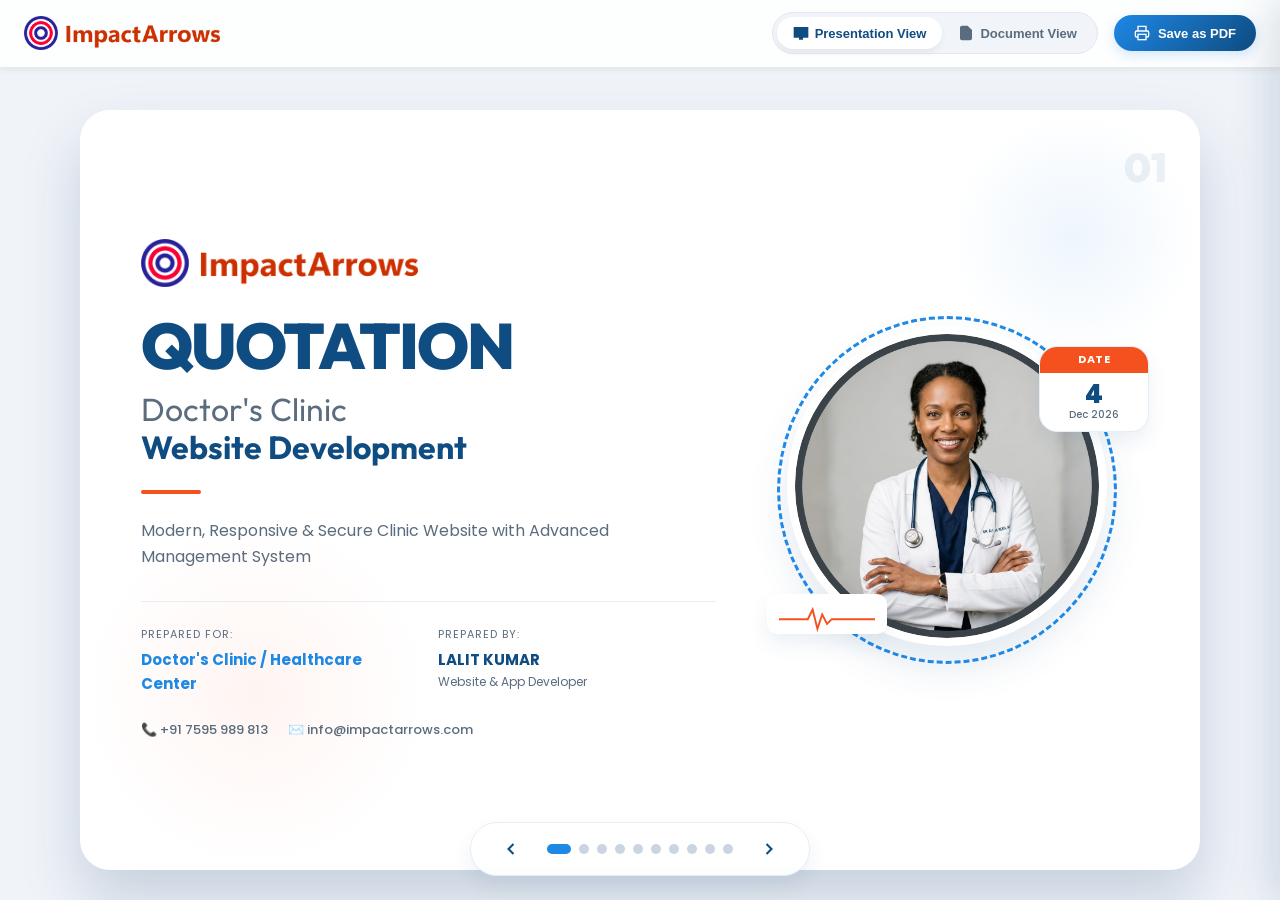
<file: index.html>
<!DOCTYPE html>
<html lang="en">
<head>
    <meta charset="UTF-8">
    <meta name="viewport" content="width=device-width, initial-scale=1.0">
    <title>Doctor's Clinic Website Development Quotation - ImpactArrows</title>
    <!-- Google Fonts -->
    <link rel="preconnect" href="https://fonts.googleapis.com">
    <link rel="preconnect" href="https://fonts.gstatic.com" crossorigin>
    <link href="https://fonts.googleapis.com/css2?family=Outfit:wght@300;400;500;600;700;800&family=Poppins:wght@300;400;500;600;700;800&display=swap" rel="stylesheet">
    <!-- Main Style Sheet -->
    <link rel="stylesheet" href="style.css">
</head>
<body class="presentation-mode">

    <!-- Top Navigation Controls -->
    <header class="top-nav no-print">
        <div class="nav-container">
            <div class="nav-logo">
                <img src="imapctLogo.png" alt="ImpactArrows Logo" class="logo-img">
            </div>
            
            <div class="nav-controls">
                <!-- View Toggle Buttons -->
                <div class="toggle-group">
                    <button id="btn-presentation" class="toggle-btn active" onclick="setViewMode('presentation')">
                        <svg class="icon" viewBox="0 0 24 24"><path d="M4 6h16v10H4zM2 4h20v14H2zm8 14h4v3h-4z"/></svg>
                        Presentation View
                    </button>
                    <button id="btn-document" class="toggle-btn" onclick="setViewMode('document')">
                        <svg class="icon" viewBox="0 0 24 24"><path d="M14 2H6a2 2 0 0 0-2 2v16a2 2 0 0 0 2 2h12a2 2 0 0 0 2-2V8z"/><path d="M14 2v6h6"/></svg>
                        Document View
                    </button>
                </div>

                <!-- Print & Interactive Buttons -->
                <button class="action-btn primary-btn" onclick="window.print()">
                    <svg class="icon" viewBox="0 0 24 24"><path d="M6 9V2h12v7M6 18H4a2 2 0 0 1-2-2v-5a2 2 0 0 1 2-2h16a2 2 0 0 1 2 2v5a2 2 0 0 1-2 2h-2"/><rect x="6" y="14" width="12" height="8"/></svg>
                    Save as PDF
                </button>
            </div>
        </div>
    </header>

    <!-- Main Outer Container -->
    <main class="main-wrapper">
        <div id="deck" class="deck">

            <!-- ==================== SLIDE 01: COVER ==================== -->
            <section class="slide-card current" data-slide="1">
                <div class="slide-decor decor-top-right"></div>
                <div class="slide-decor decor-bottom-left"></div>
                <span class="slide-number no-print">01</span>
                
                <div class="slide-content cover-grid">
                    <div class="cover-left">
                        <div class="brand-logo-container">
                            <img src="imapctLogo.png" alt="ImpactArrows Logo" class="logo-img cover-logo">
                        </div>
                        <h1 class="main-title">QUOTATION</h1>
                        <h2 class="sub-title">Doctor's Clinic<br><span>Website Development</span></h2>
                        <div class="title-divider"></div>
                        <p class="slogan-text">
                            Modern, Responsive & Secure Clinic Website with Advanced Management System
                        </p>
                        
                        <div class="meta-container">
                            <div class="meta-item">
                                <span class="meta-label">Prepared for:</span>
                                <span class="meta-val highlight-val">Doctor's Clinic / Healthcare Center</span>
                            </div>
                            <div class="meta-item">
                                <span class="meta-label">Prepared by:</span>
                                <span class="meta-val">LALIT KUMAR</span>
                                <span class="meta-sub">Website & App Developer</span>
                            </div>
                        </div>

                        <div class="contact-strip">
                            <a href="tel:+917595989813" class="contact-link">
                                📞 +91 7595 989 813
                            </a>
                            <a href="mailto:info@impactarrows.com" class="contact-link">
                                ✉️ info@impactarrows.com
                            </a>
                        </div>
                    </div>

                    <div class="cover-right">
                        <div class="doctor-circle-wrapper">
                            <div class="doctor-circle-border"></div>
                            <!-- Loaded from generated image -->
                            <img src="doctor_avatar.png" alt="Doctor" class="doctor-img">
                            <div class="heartbeat-line">
                                <svg viewBox="0 0 100 40">
                                    <path d="M0,20 L30,20 L35,10 L40,30 L45,15 L50,25 L55,20 L100,20" fill="none" stroke="#f4511e" stroke-width="2"/>
                                </svg>
                            </div>
                        </div>
                        <div class="calendar-widget">
                            <div class="cal-header">Date</div>
                            <div class="cal-body">
                                <span class="cal-day" id="cal-day-span">29</span>
                                <span class="cal-month" id="cal-month-span">May 2026</span>
                            </div>
                        </div>
                    </div>
                </div>
            </section>

            <!-- ==================== SLIDE 02: OVERVIEW ==================== -->
            <section class="slide-card" data-slide="2">
                <span class="slide-number no-print">02</span>
                <div class="slide-header">
                    <div class="header-logo">
                        <img src="imapctLogo.png" alt="ImpactArrows Logo" class="logo-img">
                    </div>
                    <div class="header-section-title">
                        <span class="title-icon">📋</span> Project Overview
                    </div>
                </div>

                <div class="slide-content overview-grid">
                    <div class="overview-left">
                        <p class="overview-para highlight-para">
                            We will develop a modern, responsive, and secure Doctor's Clinic Website with advanced clinic management functionality.
                        </p>
                        <p class="overview-para">
                            The system will help manage patients, appointments, reports, OPD records, and online payments in a professional and digital way.
                        </p>
                        <p class="overview-para">
                            The website will be designed for both desktop and mobile users, ensuring fast performance, easy navigation, and secure patient data handling.
                        </p>

                        <div class="pillars-grid">
                            <div class="pillar-box">
                                <div class="pillar-icon-wrapper blue">💻</div>
                                <h4>Modern Design</h4>
                            </div>
                            <div class="pillar-box">
                                <div class="pillar-icon-wrapper navy">🛡️</div>
                                <h4>Secure & Reliable</h4>
                            </div>
                            <div class="pillar-box">
                                <div class="pillar-icon-wrapper orange">👤</div>
                                <h4>User Friendly</h4>
                            </div>
                            <div class="pillar-box">
                                <div class="pillar-icon-wrapper green">⚡</div>
                                <h4>Performance Optimized</h4>
                            </div>
                        </div>
                    </div>

                    <div class="overview-right">
                        <div class="clinic-frame">
                            <img src="clinic_lobby.png" alt="Doctor's Clinic Lobby" class="clinic-img">
                            <div class="frame-overlay"></div>
                        </div>
                    </div>
                </div>
            </section>

            <!-- ==================== SLIDE 03: FEATURES 1 ==================== -->
            <section class="slide-card" data-slide="3">
                <span class="slide-number no-print">03</span>
                <div class="slide-header">
                    <div class="header-logo">
                        <img src="imapctLogo.png" alt="ImpactArrows Logo" class="logo-img">
                    </div>
                    <div class="header-section-title">
                        <span class="title-icon">🛠️</span> Features Included
                    </div>
                </div>

                <div class="slide-content features-half-grid">
                    <!-- Column 1: Website Features -->
                    <div class="feature-column">
                        <div class="column-bar dark-bar">1. WEBSITE FEATURES</div>
                        <div class="feature-card-content">
                            <ul class="features-list blue-bullets">
                                <li><span>Modern Responsive Design</span></li>
                                <li><span>Mobile Friendly Interface</span></li>
                                <li><span>Fast Loading Website</span></li>
                                <li><span>SEO Friendly Structure</span></li>
                                <li><span>SSL Security Setup</span></li>
                                <li><span>Contact & Inquiry Forms</span></li>
                                <li><span>WhatsApp Integration</span></li>
                            </ul>
                            
                            <div class="mockup-frame monitor-frame">
                                <div class="monitor-screen">
                                    <div class="mock-website-preview">
                                        <div class="preview-header">
                                            <span class="preview-dot"></span>
                                            <span class="preview-dot"></span>
                                            <span class="preview-dot"></span>
                                        </div>
                                        <div class="preview-hero">
                                            <div class="hero-left-line"></div>
                                            <div class="hero-right-circle"></div>
                                        </div>
                                        <div class="preview-body-grid">
                                            <span></span><span></span><span></span>
                                        </div>
                                    </div>
                                </div>
                                <div class="monitor-stand"></div>
                                <div class="monitor-base"></div>
                            </div>
                        </div>
                    </div>

                    <!-- Column 2: Clinic Management -->
                    <div class="feature-column">
                        <div class="column-bar orange-bar">2. CLINIC MANAGEMENT SYSTEM</div>
                        <div class="feature-card-content">
                            <ul class="features-list orange-bullets">
                                <li><span>Patient Management</span></li>
                                <li><span>Doctor Management</span></li>
                                <li><span>Appointment Scheduling</span></li>
                                <li><span>OPD ID Generation System</span></li>
                                <li><span>Patient Records Management</span></li>
                                <li><span>Admin Dashboard</span></li>
                            </ul>

                            <button class="demo-launcher-btn" onclick="openDashboardDemo(event)">
                                ⚡ Launch Live Dashboard Demo
                            </button>

                            <div class="mockup-frame dashboard-frame" onclick="openDashboardDemo(event)" style="cursor: pointer; position: relative;">
                                <div class="click-to-play-overlay">
                                    <span>Click to Preview Admin Panel</span>
                                </div>
                                <div class="laptop-screen">
                                    <div class="mock-dashboard-preview">
                                        <div class="dash-sidebar">
                                            <span></span><span></span><span></span>
                                        </div>
                                        <div class="dash-content">
                                            <div class="dash-header"></div>
                                            <div class="dash-widgets">
                                                <div class="widget"></div>
                                                <div class="widget"></div>
                                            </div>
                                            <div class="dash-chart"></div>
                                        </div>
                                    </div>
                                </div>
                                <div class="laptop-keyboard"></div>
                            </div>
                        </div>
                    </div>
                </div>
            </section>

            <!-- ==================== SLIDE 04: FEATURES 2 ==================== -->
            <section class="slide-card" data-slide="4">
                <span class="slide-number no-print">04</span>
                <div class="slide-header">
                    <div class="header-logo">
                        <img src="imapctLogo.png" alt="ImpactArrows Logo" class="logo-img">
                    </div>
                    <div class="header-section-title">
                        <span class="title-icon">🛠️</span> Features Included
                    </div>
                </div>

                <div class="slide-content features-half-grid">
                    <!-- Column 3: Report Upload & Download -->
                    <div class="feature-column">
                        <div class="column-bar green-bar">3. REPORT UPLOAD & DOWNLOAD PANEL</div>
                        <div class="feature-card-content">
                            <ul class="features-list green-bullets">
                                <li><span>Upload Medical Reports</span></li>
                                <li><span>Download Reports Using OPD ID</span></li>
                                <li><span>Secure Patient Access</span></li>
                                <li><span>PDF Report Support</span></li>
                                <li><span>Search & Filter System</span></li>
                            </ul>

                            <!-- Interactive Medical Report Simulation -->
                            <div class="interactive-reports-box">
                                <div class="sim-header">
                                    <span>Patient Report Portal</span>
                                </div>
                                <div class="sim-body">
                                    <p class="sim-info">Try entering <strong>OPD-101</strong>, <strong>OPD-102</strong> or <strong>OPD-103</strong>:</p>
                                    <div class="sim-search-bar">
                                        <input type="text" id="opd-input" placeholder="Enter OPD ID..." class="opd-input-field">
                                        <button onclick="simulateReportSearch()" class="sim-search-btn">Search</button>
                                    </div>
                                    
                                    <!-- Results Box -->
                                    <div id="report-results" class="report-results-container">
                                        <div class="result-placeholder">Enter ID above to search</div>
                                    </div>
                                </div>
                            </div>
                        </div>
                    </div>

                    <!-- Column 4: Booking & Payments -->
                    <div class="feature-column">
                        <div class="column-bar purple-bar">4. BOOKING & PAYMENT FEATURES</div>
                        <div class="feature-card-content">
                            <ul class="features-list purple-bullets">
                                <li><span>Online Appointment Booking</span></li>
                                <li><span>Payment Gateway Integration</span></li>
                                <li><span>Booking Confirmation Notifications</span></li>
                                <li><span>Email & WhatsApp Alerts</span></li>
                            </ul>

                            <div class="phone-mockup-wrapper">
                                <div class="phone-case">
                                    <div class="phone-screen">
                                        <div class="phone-status-bar">
                                            <span>9:41</span>
                                            <span>🔋</span>
                                        </div>
                                        <div class="phone-app-content">
                                            <div class="app-card">
                                                <h4>Appointment Payment</h4>
                                                <p class="payment-desc">Consultation Fee</p>
                                                <div class="payment-amount">₹500.00</div>
                                                <button class="pay-btn" onclick="simulatePaymentClick(this)">PAY NOW</button>
                                                <div class="payment-logos">
                                                    <span>VISA</span>
                                                    <span>UPI</span>
                                                    <span>GPay</span>
                                                </div>
                                            </div>
                                        </div>
                                    </div>
                                </div>
                            </div>
                        </div>
                    </div>
                </div>
            </section>

            <!-- ==================== SLIDE 05: LEAD GENERATION & CRM ==================== -->
            <section class="slide-card" data-slide="5">
                <span class="slide-number no-print">05</span>
                <div class="slide-header">
                    <div class="header-logo">
                        <img src="imapctLogo.png" alt="ImpactArrows Logo" class="logo-img">
                    </div>
                    <div class="header-section-title">
                        <span class="title-icon">🎯</span> Lead Generation & CRM Suite
                    </div>
                </div>

                <div class="slide-content add-features-grid">
                    <!-- Left: Interactive Visitor Form -->
                    <div class="db-form-card" style="box-shadow: var(--shadow-md); border-color: rgba(244, 81, 30, 0.2);">
                        <h4 style="color: var(--accent-orange);">Client-Facing Lead Capture</h4>
                        <p class="db-table-hint">Test the visitor-facing landing page promo widget:</p>
                        
                        <form id="front-lead-form" onsubmit="handleFrontLeadSubmit(event)">
                            <div class="form-group">
                                <label for="front-lead-name">Visitor Name</label>
                                <input type="text" id="front-lead-name" required placeholder="Visitor's full name...">
                            </div>
                            <div class="form-row">
                                <div class="form-group">
                                    <label for="front-lead-phone">Phone Number</label>
                                    <input type="tel" id="front-lead-phone" required placeholder="Contact phone number...">
                                </div>
                                <div class="form-group">
                                    <label for="front-lead-interest">Inquiry Interest</label>
                                    <select id="front-lead-interest">
                                        <option value="General Health Checkup Package">General Health Checkup</option>
                                        <option value="Cardiology Consultation Inquiry">Cardiology Consultation</option>
                                        <option value="Dental Scaling Promo Booking">Dental Scaling Promo</option>
                                        <option value="Free Pediatric Consultation Check">Free Pediatric Consultation</option>
                                    </select>
                                </div>
                            </div>
                            <div class="form-group">
                                <label for="front-lead-source">Lead Source</label>
                                <select id="front-lead-source">
                                    <option value="Google Search Ads">Google Ads Campaign</option>
                                    <option value="Facebook Social Ad">Facebook Marketing</option>
                                    <option value="Organic Search Result">Organic SEO</option>
                                    <option value="Website CTA Widget">Website Call-to-Action</option>
                                </select>
                            </div>
                            <button type="submit" class="db-submit-btn" style="background-color: var(--accent-orange); margin-top: 12px; padding: 12px;">
                                Submit Lead (Simulate Visitor)
                            </button>
                        </form>
                    </div>

                    <!-- Right: Real-time Leads Inbox -->
                    <div class="db-list-card" style="box-shadow: var(--shadow-md); border-color: rgba(30, 136, 229, 0.2);">
                        <div style="display: flex; justify-content: space-between; align-items: center; border-bottom: 1px solid var(--border-light); padding-bottom: 6px; margin-bottom: 12px;">
                            <h4 style="margin-bottom: 0; border-bottom: none;">Leads Inbox (Clinic Dashboard)</h4>
                            <span class="db-status-pill warning" id="front-leads-badge" style="font-weight: 800; font-size: 10px; background-color: rgba(244, 81, 30, 0.1); color: var(--accent-orange);">Total: 3 Leads</span>
                        </div>
                        <p class="db-table-hint">This inbox updates in real-time when the form is submitted!</p>
                        
                        <div class="db-table-scroll" style="max-height: 250px;">
                            <table class="db-table">
                                <thead>
                                    <tr>
                                        <th>Name</th>
                                        <th>Phone</th>
                                        <th>Inquiry Interest</th>
                                        <th>Status</th>
                                    </tr>
                                </thead>
                                <tbody id="front-leads-tbody">
                                    <tr>
                                        <td><strong>Amit Sharma</strong></td>
                                        <td>+91 99887 76655</td>
                                        <td><span class="service-details">General Health Checkup</span></td>
                                        <td><span class="db-status-pill warning">New</span></td>
                                    </tr>
                                    <tr>
                                        <td><strong>Priya Patel</strong></td>
                                        <td>+91 88776 65544</td>
                                        <td><span class="service-details">Free Pediatric Consultation</span></td>
                                        <td><span class="db-status-pill success" style="background-color: #e3f2fd; color: var(--accent-blue);">Contacted</span></td>
                                    </tr>
                                    <tr>
                                        <td><strong>Vikram Singh</strong></td>
                                        <td>+91 77665 54433</td>
                                        <td><span class="service-details">Dental Scaling Promo</span></td>
                                        <td><span class="db-status-pill success">Converted</span></td>
                                    </tr>
                                </tbody>
                            </table>
                        </div>
                    </div>
                </div>
            </section>

            <!-- ==================== SLIDE 06: CTA & SEO ENGINE ==================== -->
            <section class="slide-card" data-slide="6">
                <span class="slide-number no-print">06</span>
                <div class="slide-header">
                    <div class="header-logo">
                        <img src="imapctLogo.png" alt="ImpactArrows Logo" class="logo-img">
                    </div>
                    <div class="header-section-title">
                        <span class="title-icon">⚙️</span> CTA & SEO Engine
                    </div>
                </div>

                <div class="slide-content add-features-grid">
                    <!-- Left: Google Search Result Mockup & Editor -->
                    <div class="db-form-card" style="box-shadow: var(--shadow-md); border-color: rgba(30, 136, 229, 0.2);">
                        <h4 style="color: var(--primary-color);">Google SEO Snippet Preview</h4>
                        <p class="db-table-hint">Type in the editor below to see how your clinic appears on Google Search:</p>
                        
                        <!-- Simulated Google Listing -->
                        <div class="google-snippet-container" style="background: #ffffff; border: 1px solid #e2e8f0; border-radius: 8px; padding: 14px; margin-bottom: 16px; font-family: Arial, sans-serif;">
                            <div style="font-size: 12px; color: #202124; display: flex; align-items: center; gap: 4px; margin-bottom: 4px;">
                                <span style="background: #f1f3f4; border-radius: 50%; width: 18px; height: 18px; display: inline-flex; align-items: center; justify-content: center; font-size: 10px;">🌐</span>
                                <span>https://www.yourclinicdomain.com</span>
                            </div>
                            <h3 id="seo-preview-title" style="font-size: 18px; color: #1a0dab; font-weight: normal; margin: 0 0 4px 0; font-family: Arial, sans-serif; cursor: pointer; text-decoration: none;">
                                Dr. Lalit Kumar's Clinic - Best General Medicine in Kolkata
                            </h3>
                            <p id="seo-preview-desc" style="font-size: 13px; color: #4d5156; margin: 0; line-height: 1.4; font-family: Arial, sans-serif;">
                                Book appointments online with Dr. Lalit Kumar's Clinic. Offering modern healthcare, patient portals, and automated reminders in Kolkata. Open Mon-Sat.
                            </p>
                        </div>
                        
                        <!-- Real-time Inputs -->
                        <div class="form-row">
                            <div class="form-group">
                                <label for="seo-input-name">Clinic Name</label>
                                <input type="text" id="seo-input-name" value="Dr. Lalit Kumar's Clinic" oninput="updateGoogleSeoSnippet()">
                            </div>
                            <div class="form-group">
                                <label for="seo-input-specialty">Specialty</label>
                                <input type="text" id="seo-input-specialty" value="General Medicine" oninput="updateGoogleSeoSnippet()">
                            </div>
                        </div>
                        <div class="form-group">
                            <label for="seo-input-city">City / Location</label>
                            <input type="text" id="seo-input-city" value="Kolkata" oninput="updateGoogleSeoSnippet()">
                        </div>
                        
                        <!-- PageSpeed & SEO metrics -->
                        <div class="seo-metrics-grid">
                            <div style="background: #f8fafc; border: 1px solid var(--border-light); border-radius: 8px; padding: 8px; text-align: center;">
                                <span style="display: block; font-size: 10px; font-weight: 700; color: var(--text-light);">MOBILE SPEED</span>
                                <span style="font-size: 14px; font-weight: 800; color: var(--accent-green);">⚡ 99 / 100</span>
                            </div>
                            <div style="background: #f8fafc; border: 1px solid var(--border-light); border-radius: 8px; padding: 8px; text-align: center;">
                                <span style="display: block; font-size: 10px; font-weight: 700; color: var(--text-light);">SEO HEALTH</span>
                                <span style="font-size: 14px; font-weight: 800; color: var(--accent-green);">📈 100%</span>
                            </div>
                            <div style="background: #f8fafc; border: 1px solid var(--border-light); border-radius: 8px; padding: 8px; text-align: center;">
                                <span style="display: block; font-size: 10px; font-weight: 700; color: var(--text-light);">SECURITY</span>
                                <span style="font-size: 14px; font-weight: 800; color: var(--accent-green);">🛡️ HTTPS</span>
                            </div>
                        </div>
                    </div>

                    <!-- Right: Phone Simulator showing interactive CTA actions -->
                    <div class="db-list-card cta-simulator-card">
                        <!-- Mini Phone view -->
                        <div class="phone-case" style="width: 170px; height: 260px; flex-shrink: 0;">
                            <div class="phone-screen" style="position: relative; background: #ffffff;">
                                <!-- Phone Header -->
                                <div class="phone-status-bar" style="background: var(--primary-color); color: #ffffff;">
                                    <span>9:41</span>
                                    <span>🔋</span>
                                </div>
                                <!-- Mock Webpage Header with Sticky CTA -->
                                <div style="background: #f8fafc; border-bottom: 1px solid #cbd5e1; padding: 4px 8px; display: flex; justify-content: space-between; align-items: center;">
                                    <span style="font-size: 8px; font-weight: 800; color: var(--primary-color);">Lalit Clinic</span>
                                    <button onclick="simulateCtaClick('call')" style="background: var(--accent-green); color: #ffffff; border: none; font-size: 7px; padding: 3px 6px; border-radius: 3px; font-weight: 700; cursor: pointer;">
                                        📞 CALL NOW
                                    </button>
                                </div>
                                <!-- Mock Webpage Hero -->
                                <div style="padding: 10px; text-align: center; flex-grow: 1; display: flex; flex-direction: column; justify-content: center; gap: 8px;">
                                    <h5 style="font-size: 9px; margin-bottom: 0;">Expert Medical Care</h5>
                                    <p style="font-size: 6px; color: var(--text-light); line-height: 1.3; margin: 0;">We provide specialized treatments for heart, pediatric and general ailments.</p>
                                    
                                    <button onclick="simulateCtaClick('whatsapp')" style="background: #25d366; color: #ffffff; border: none; font-size: 7px; padding: 6px; border-radius: 4px; font-weight: 700; cursor: pointer; display: flex; align-items: center; justify-content: center; gap: 3px;">
                                        💬 CHAT ON WHATSAPP
                                    </button>
                                    
                                    <!-- Embedded Exit Intent trigger button -->
                                    <button onclick="simulateCtaClick('exit')" style="background: var(--accent-orange); color: #ffffff; border: none; font-size: 6px; padding: 4px; border-radius: 3px; font-weight: 600; cursor: pointer; border: 1px dashed #ffffff;">
                                        Simulate Exit Intent Popup
                                    </button>
                                </div>
                                <!-- Floating CTA Widget at bottom -->
                                <div style="position: absolute; bottom: 4px; right: 4px;">
                                    <div onclick="simulateCtaClick('whatsapp')" style="background: #25d366; width: 22px; height: 22px; border-radius: 50%; display: flex; align-items: center; justify-content: center; font-size: 10px; cursor: pointer; box-shadow: 0 2px 5px rgba(0,0,0,0.2); color: white;">💬</div>
                                </div>
                            </div>
                        </div>
                        
                        <!-- CTA Explanation & Action Logs -->
                        <div style="flex-grow: 1; display: flex; flex-direction: column; gap: 10px;">
                            <h4 style="margin-bottom: 4px; border-bottom: none; padding-bottom: 0;">Smart Call-To-Action (CTA) Actions</h4>
                            <p class="db-table-hint">Test the sticky call headers and WhatsApp triggers on the mobile mockup.</p>
                            
                            <div id="cta-action-log" style="background: #f8fafc; border: 1px solid var(--border-light); border-radius: 6px; padding: 12px; font-size: 11px; min-height: 90px; color: var(--text-light); line-height: 1.4;">
                                <span style="color: var(--accent-blue); font-weight: 700;">[CTA Engine Ready]</span><br>
                                Click any CTA button in the phone simulator to observe visitor conversion flow.
                            </div>
                            
                            <!-- Exit Intent Modal simulation inside slide -->
                            <div id="cta-exit-modal" style="display: none; background: #fff8f6; border: 1px solid var(--accent-orange); border-radius: 8px; padding: 10px; animation: fadeIn 0.3s ease;">
                                <h5 style="color: var(--accent-orange); font-size: 11px; margin-bottom: 4px;">🎁 Exit Intent Claim: Free Checkup</h5>
                                <form id="cta-lead-form" onsubmit="handleCtaLeadSubmit(event)" style="display: flex; flex-direction: column; gap: 6px;">
                                    <input type="text" id="cta-lead-name" required placeholder="Enter name..." style="padding: 4px 8px; font-size: 10px; border: 1px solid #cbd5e1; border-radius: 4px;">
                                    <input type="tel" id="cta-lead-phone" required placeholder="Enter phone..." style="padding: 4px 8px; font-size: 10px; border: 1px solid #cbd5e1; border-radius: 4px;">
                                    <button type="submit" style="background: var(--accent-orange); color: white; border: none; padding: 4px; font-size: 9px; font-weight: 700; border-radius: 4px; cursor: pointer;">Claim Free Coupon</button>
                                </form>
                            </div>
                        </div>
                    </div>
                </div>
            </section>

            <!-- ==================== SLIDE 07: ROI & GROWTH CALCULATOR ==================== -->
            <section class="slide-card" data-slide="7">
                <span class="slide-number no-print">07</span>
                <div class="slide-header">
                    <div class="header-logo">
                        <img src="imapctLogo.png" alt="ImpactArrows Logo" class="logo-img">
                    </div>
                    <div class="header-section-title">
                        <span class="title-icon">📈</span> ROI & Growth Calculator
                    </div>
                </div>

                <div class="slide-content add-features-grid">
                    <!-- Left: Interactive Sliders -->
                    <div class="db-form-card" style="box-shadow: var(--shadow-md); border-color: rgba(67, 160, 71, 0.2); justify-content: center; gap: 16px;">
                        <h4 style="color: var(--accent-green); margin-bottom: 8px;">Clinic Growth Inputs</h4>
                        <p class="db-table-hint">Adjust the sliders to project your clinic's digital growth potential:</p>
                        
                        <!-- Slider 1 -->
                        <div class="form-group" style="margin-bottom: 16px;">
                            <div style="display: flex; justify-content: space-between; font-size: 11px; font-weight: 700; color: var(--text-light); text-transform: uppercase;">
                                <span>Average Consult Fee</span>
                                <span id="val-consult-fee" style="color: var(--primary-color);">₹500</span>
                            </div>
                            <input type="range" id="roi-consult-fee" min="100" max="2000" step="50" value="500" oninput="calculateRoiGrowth()" style="cursor: pointer; width: 100%; margin-top: 6px; accent-color: var(--accent-green);">
                        </div>
                        
                        <!-- Slider 2 -->
                        <div class="form-group" style="margin-bottom: 16px;">
                            <div style="display: flex; justify-content: space-between; font-size: 11px; font-weight: 700; color: var(--text-light); text-transform: uppercase;">
                                <span>Monthly Website Traffic</span>
                                <span id="val-traffic" style="color: var(--primary-color);">1,000 visitors</span>
                            </div>
                            <input type="range" id="roi-traffic" min="100" max="5000" step="100" value="1000" oninput="calculateRoiGrowth()" style="cursor: pointer; width: 100%; margin-top: 6px; accent-color: var(--accent-green);">
                        </div>
                        
                        <!-- Slider 3 -->
                        <div class="form-group" style="margin-bottom: 8px;">
                            <div style="display: flex; justify-content: space-between; font-size: 11px; font-weight: 700; color: var(--text-light); text-transform: uppercase;">
                                <span>Booking Conversion Rate</span>
                                <span id="val-conversion" style="color: var(--primary-color);">4.0%</span>
                            </div>
                            <input type="range" id="roi-conversion" min="0.5" max="15" step="0.5" value="4" oninput="calculateRoiGrowth()" style="cursor: pointer; width: 100%; margin-top: 6px; accent-color: var(--accent-green);">
                        </div>
                    </div>

                    <!-- Right: Dynamic Outputs -->
                    <div class="db-list-card" style="box-shadow: var(--shadow-md); border-color: rgba(30, 136, 229, 0.2); justify-content: space-between; padding: 24px;">
                        <h4 style="margin-bottom: 12px; color: var(--primary-color);">Projected Business Outcomes</h4>
                        
                        <div class="roi-metrics-grid">
                            <!-- Metric 1 -->
                            <div style="background: #f8fafc; border: 1px solid var(--border-light); border-radius: 10px; padding: 12px; display: flex; flex-direction: column;">
                                <span style="font-size: 9px; font-weight: 700; color: var(--text-light); text-transform: uppercase;">New Patient Bookings</span>
                                <strong id="roi-appointments" style="font-size: 24px; font-weight: 850; color: var(--accent-blue); font-family: var(--font-heading); margin-top: 4px;">40 / mo</strong>
                            </div>
                            
                            <!-- Metric 2 -->
                            <div style="background: #f8fafc; border: 1px solid var(--border-light); border-radius: 10px; padding: 12px; display: flex; flex-direction: column;">
                                <span style="font-size: 9px; font-weight: 700; color: var(--text-light); text-transform: uppercase;">Monthly Revenue Growth</span>
                                <strong id="roi-monthly-rev" style="font-size: 24px; font-weight: 850; color: var(--accent-green); font-family: var(--font-heading); margin-top: 4px;">₹20,000</strong>
                            </div>
                        </div>

                        <!-- Metric 3 (Full Width Annual Projection) -->
                        <div style="background: linear-gradient(135deg, rgba(15, 76, 129, 0.04), rgba(30, 136, 229, 0.04)); border: 1px solid var(--border-light); border-radius: 12px; padding: 16px; display: flex; justify-content: space-between; align-items: center; margin-bottom: 16px;">
                            <div style="display: flex; flex-direction: column;">
                                <span style="font-size: 9px; font-weight: 700; color: var(--text-light); text-transform: uppercase;">Projected Annual Growth</span>
                                <strong id="roi-annual-rev" style="font-size: 28px; font-weight: 900; color: var(--primary-color); font-family: var(--font-heading); margin-top: 4px;">₹2,40,000</strong>
                            </div>
                            <span style="font-size: 32px;">📈</span>
                        </div>

                        <!-- Payback Card Callout -->
                        <div style="background: linear-gradient(135deg, var(--primary-color), var(--primary-dark)); border-radius: 12px; padding: 14px 20px; color: #ffffff; display: flex; align-items: center; gap: 16px; box-shadow: var(--shadow-sm);">
                            <div style="background: rgba(255, 255, 255, 0.15); width: 44px; height: 44px; border-radius: 50%; display: flex; justify-content: center; align-items: center; font-size: 20px; flex-shrink: 0;">⏱️</div>
                            <div>
                                <span style="font-size: 9px; font-weight: 700; opacity: 0.85; text-transform: uppercase; letter-spacing: 0.5px;">Investment Payback Period</span>
                                <strong id="roi-payback-text" style="display: block; font-size: 16px; font-weight: 800; font-family: var(--font-heading); margin-top: 2px;">Recovers project cost in 1.3 months!</strong>
                            </div>
                        </div>
                    </div>
                </div>
            </section>

            <!-- ==================== SLIDE 08: ADDITIONAL ==================== -->
            <section class="slide-card" data-slide="8">
                <span class="slide-number no-print">08</span>
                <div class="slide-header">
                    <div class="header-logo">
                        <img src="imapctLogo.png" alt="ImpactArrows Logo" class="logo-img">
                    </div>
                    <div class="header-section-title">
                        <span class="title-icon">➕</span> Additional Features
                    </div>
                </div>

                <div class="slide-content add-features-grid">
                    <div class="add-left">
                        <div class="column-bar dark-blue-bar">5. ADDITIONAL FEATURES</div>
                        <ul class="features-list blue-bullets big-list">
                            <li><span>Prescription Upload Option</span></li>
                            <li><span>Gallery & Testimonials</span></li>
                            <li><span>Multi-Department Support</span></li>
                            <li><span>Analytics & Basic Reports</span></li>
                            <li><span>Backup & Security Setup</span></li>
                            <li><span>Blog / Health Tips Section</span></li>
                            <li><span>FAQ Section</span></li>
                        </ul>
                    </div>

                    <div class="add-right">
                        <div class="circles-badge-grid">
                            <div class="circle-badge-item">
                                <div class="circle-icon">📤</div>
                                <span>Prescription Upload</span>
                            </div>
                            <div class="circle-badge-item">
                                <div class="circle-icon">🖼️</div>
                                <span>Gallery</span>
                            </div>
                            <div class="circle-badge-item">
                                <div class="circle-icon">🏢</div>
                                <span>Departments</span>
                            </div>
                            <div class="circle-badge-item">
                                <div class="circle-icon">📈</div>
                                <span>Analytics</span>
                            </div>
                            <div class="circle-badge-item">
                                <div class="circle-icon">🔒</div>
                                <span>Backup & Security</span>
                            </div>
                            <div class="circle-badge-item">
                                <div class="circle-icon">💬</div>
                                <span>FAQ & Blog</span>
                            </div>
                        </div>

                        <!-- Mini Consult Section -->
                        <div class="consult-box">
                            <div class="consult-text">
                                <strong>Interactive Integration</strong>
                                <p>All extra features work together to provide a seamless patient pathway.</p>
                            </div>
                        </div>
                    </div>
                </div>
            </section>


            <!-- ==================== SLIDE 09: DETAILS ==================== -->
            <section class="slide-card" data-slide="9">
                <span class="slide-number no-print">09</span>
                <div class="slide-header">
                    <div class="header-logo">
                        <img src="imapctLogo.png" alt="ImpactArrows Logo" class="logo-img">
                    </div>
                    <div class="header-section-title">
                        <span class="title-icon">📊</span> Delivery, Tech Stack & Support
                    </div>
                </div>

                <div class="slide-content details-grid">
                    <!-- Delivery Time Card -->
                    <div class="detail-card green-accent">
                        <div class="detail-icon-header">
                            <span class="circle-icon green">📅</span>
                            <h3>DELIVERY TIME</h3>
                        </div>
                        <div class="delivery-time-content">
                            <div class="large-days">10 – 15</div>
                            <div class="days-label">Working Days</div>
                        </div>
                    </div>

                    <!-- Tech Stack Card -->
                    <div class="detail-card orange-accent">
                        <div class="detail-icon-header">
                            <span class="circle-icon orange">⚙️</span>
                            <h3>TECHNOLOGIES USED</h3>
                        </div>
                        <ul class="tech-list">
                            <li><strong>HTML / CSS / JavaScript</strong></li>
                            <li><strong>PHP / Laravel</strong> or <strong>Node.js</strong></li>
                            <li><strong>MySQL Database</strong></li>
                            <li><strong>Secure Admin Panel</strong></li>
                        </ul>
                        <div class="tech-logos">
                            <span class="tech-badge html">HTML5</span>
                            <span class="tech-badge css">CSS3</span>
                            <span class="tech-badge js">JS</span>
                            <span class="tech-badge php">PHP</span>
                            <span class="tech-badge mysql">MySQL</span>
                        </div>
                    </div>

                    <!-- Support Card -->
                    <div class="detail-card purple-accent">
                        <div class="detail-icon-header">
                            <span class="circle-icon purple">🎧</span>
                            <h3>SUPPORT</h3>
                        </div>
                        <ul class="support-list">
                            <li><strong>30 Days Free Technical Support</strong></li>
                            <li><strong>Basic Training Included</strong></li>
                            <li>Post-delivery assistance with dashboard walkthroughs</li>
                        </ul>
                        <div class="support-seal-badge">
                            <div class="seal-inner">
                                <span class="seal-num">30</span>
                                <span class="seal-text">DAYS SUPPORT</span>
                            </div>
                        </div>
                    </div>
                </div>
            </section>

            <!-- ==================== SLIDE 10: TERMS & THANK YOU ==================== -->
            <section class="slide-card" data-slide="10">
                <span class="slide-number no-print">10</span>
                <div class="slide-header">
                    <div class="header-logo">
                        <img src="imapctLogo.png" alt="ImpactArrows Logo" class="logo-img">
                    </div>
                    <div class="header-section-title">
                        <span class="title-icon">📋</span> Terms & Conditions
                    </div>
                </div>

                <div class="slide-content terms-thank-grid">
                    <div class="terms-column">
                        <ul class="terms-list">
                            <li>The project timeline may vary based on content and client revisions.</li>
                            <li>Extra custom features may increase the project cost and timeline.</li>
                            <li>Client must provide all the necessary content, images, and details on time.</li>
                            <li>We will not be responsible for any delay from the client side.</li>
                            <li>Payment terms: <strong>50% Advance & 50% After Final Delivery.</strong></li>
                        </ul>

                        <div class="thank-banner">
                            <h3>Thank You!</h3>
                            <p>We look forward to working with you and helping your clinic grow digitally.</p>
                        </div>
                    </div>

                    <div class="contact-profile-card">
                        <div class="profile-header">
                            <div class="profile-avatar">LK</div>
                            <div class="profile-meta">
                                <h3>LALIT KUMAR</h3>
                                <p>Website & App Developer</p>
                            </div>
                        </div>
                        
                        <div class="profile-details-list">
                            <a href="tel:+917595989813" class="profile-detail-item">
                                <span class="pd-icon">📞</span>
                                <div class="pd-text">
                                    <span class="pd-label">Phone</span>
                                    <span class="pd-val">+91 7595 989 813</span>
                                </div>
                            </a>
                            <a href="mailto:info@impactarrows.com" class="profile-detail-item">
                                <span class="pd-icon">✉️</span>
                                <div class="pd-text">
                                    <span class="pd-label">Email</span>
                                    <span class="pd-val">info@impactarrows.com</span>
                                </div>
                            </a>
                            <a href="https://www.impactarrows.com" target="_blank" class="profile-detail-item">
                                <span class="pd-icon">🌐</span>
                                <div class="pd-text">
                                    <span class="pd-label">Website</span>
                                    <span class="pd-val">www.impactarrows.com</span>
                                </div>
                            </a>
                        </div>

                        <div class="quick-action-buttons">
                            <a href="https://wa.me/917595989813?text=Hi%20Lalit,%20I%20am%20interested%20in%20your%20Doctor%20Clinic%20website%20proposal." target="_blank" class="qa-btn wa-btn">
                                💬 WhatsApp Chat
                            </a>
                        </div>
                    </div>
                </div>
            </section>

        </div>

        <!-- Presentation Slide Controls -->
        <div class="deck-controls no-print">
            <button class="nav-arrow prev-arrow" onclick="changeSlide(-1)" id="prev-btn">
                <svg viewBox="0 0 24 24"><path d="M15 18l-6-6 6-6"/></svg>
            </button>
            <div class="pagination-dots" id="dots-container">
                <!-- Javascript will render dots -->
            </div>
            <button class="nav-arrow next-arrow" onclick="changeSlide(1)" id="next-btn">
                <svg viewBox="0 0 24 24"><path d="M9 18l6-6-6-6"/></svg>
            </button>
        </div>
    </main>

    <!-- Interactive Cost Estimator Drawer (Sidebar Modal) -->
    <div id="calculator-drawer" class="estimator-drawer no-print">
        <div class="drawer-header">
            <h3>Custom Project Estimator</h3>
            <button class="close-drawer-btn" onclick="toggleEstimator()">×</button>
        </div>
        <div class="drawer-body">
            <p class="drawer-info">Select optional add-ons to customize the quote to your requirements:</p>
            
            <div class="estimator-section">
                <h4>Core Proposal</h4>
                <div class="estimator-item selected disabled">
                    <input type="checkbox" checked disabled id="opt-core">
                    <label for="opt-core">
                        <strong>Web Dev & CMS Bundle</strong>
                        <p>All core features (Overview, CMS, Patient Report Portal, Booking & Payments)</p>
                    </label>
                    <span class="item-price">₹25,000</span>
                </div>
            </div>

            <div class="estimator-section">
                <h4>Domain & Hosting Extras</h4>
                <div class="estimator-item">
                    <input type="checkbox" id="opt-hosting" onchange="recalculateCost()">
                    <label for="opt-hosting">
                        <strong>Premium Cloud Hosting (1 Year)</strong>
                        <p>99.9% uptime, fast SSD cloud servers, SSL, automatic daily backups</p>
                    </label>
                    <span class="item-price">+₹4,500</span>
                </div>
                <div class="estimator-item">
                    <input type="checkbox" id="opt-domain" onchange="recalculateCost()">
                    <label for="opt-domain">
                        <strong>Custom Domain Registration (.com / .in)</strong>
                        <p>1 year domain registration & DNS management setup</p>
                    </label>
                    <span class="item-price">+₹1,200</span>
                </div>
            </div>

            <div class="estimator-section">
                <h4>Integrations & Features</h4>
                <div class="estimator-item">
                    <input type="checkbox" id="opt-sms" onchange="recalculateCost()">
                    <label for="opt-sms">
                        <strong>WhatsApp & SMS Gateway API</strong>
                        <p>Send automated patient appointment confirmation & remind reports via SMS</p>
                    </label>
                    <span class="item-price">+₹3,000</span>
                </div>
                <div class="estimator-item">
                    <input type="checkbox" id="opt-logo" onchange="recalculateCost()">
                    <label for="opt-logo">
                        <strong>Custom Logo & Branding Package</strong>
                        <p>Professional doctor/clinic logo design & social media banners</p>
                    </label>
                    <span class="item-price">+₹2,500</span>
                </div>
                <div class="estimator-item">
                    <input type="checkbox" id="opt-leadgen" onchange="recalculateCost()">
                    <label for="opt-leadgen">
                        <strong>Lead Generation & SEO Funnels</strong>
                        <p>Custom landing pages, call-to-action widgets, and lead capturing forms integrated with the dashboard</p>
                    </label>
                    <span class="item-price">+₹3,500</span>
                </div>
            </div>

            <div class="estimator-section">
                <h4>Support Extensions</h4>
                <div class="estimator-item">
                    <input type="checkbox" id="opt-support" onchange="recalculateCost()">
                    <label for="opt-support">
                        <strong>1-Year Support & AMC extension</strong>
                        <p>Extend the 30-day support to 365 days. Includes security updates & minor edits</p>
                    </label>
                    <span class="item-price">+₹6,000</span>
                </div>
            </div>
        </div>

        <div class="drawer-footer">
            <div class="estimator-total">
                <span>ESTIMATED TOTAL</span>
                <strong id="estimator-total-price">₹25,000</strong>
            </div>
            <button class="apply-btn" onclick="applyCalculatorEstimate()">Apply to Quotation</button>
        </div>
    </div>
    
    <div id="drawer-overlay" class="drawer-overlay no-print" onclick="toggleEstimator()"></div>

    <!-- Interactive Clinic Dashboard Modal Demo -->
    <div id="dashboard-modal" class="dashboard-modal-overlay no-print" onclick="closeDashboardDemoOnOverlay(event)">
        <div class="dashboard-modal-container">
            <!-- Modal Header -->
            <div class="db-modal-header">
                <div class="db-title-area">
                    <span class="db-status-dot pulse"></span>
                    <h3>ImpactArrows Clinic Admin Panel <span class="db-badge-demo">Live Simulator</span></h3>
                </div>
                <button class="db-close-btn" onclick="closeDashboardDemo()">&times;</button>
            </div>
            
            <!-- Modal Body (Split view: sidebar + content) -->
            <div class="db-modal-body">
                <aside class="db-sidebar">
                    <button class="db-tab-link active" onclick="switchDbTab(event, 'db-overview')">
                        <span class="db-tab-icon">🏠</span> Overview
                    </button>
                    <button class="db-tab-link" onclick="switchDbTab(event, 'db-appointments')">
                        <span class="db-tab-icon">📅</span> Appointments
                    </button>
                    <button class="db-tab-link" onclick="switchDbTab(event, 'db-patients')">
                        <span class="db-tab-icon">👥</span> Patient Registry
                    </button>
                    <button class="db-tab-link" onclick="switchDbTab(event, 'db-doctors')">
                        <span class="db-tab-icon">🩺</span> Doctor Roster
                    </button>
                    <button class="db-tab-link" onclick="switchDbTab(event, 'db-leads')">
                        <span class="db-tab-icon">🎯</span> Leads Manager
                    </button>
                </aside>
                
                <main class="db-main-content">
                    
                    <!-- Tab Content: Overview -->
                    <div id="db-overview" class="db-tab-content active">
                        <div class="db-stats-grid">
                            <div class="db-stat-card">
                                <span class="db-stat-num" id="db-stat-patients">3</span>
                                <span class="db-stat-label">Patients Registered</span>
                                <span class="db-stat-change green">+100% today</span>
                            </div>
                            <div class="db-stat-card">
                                <span class="db-stat-num" id="db-stat-bookings">3</span>
                                <span class="db-stat-label">Today's Bookings</span>
                                <span class="db-stat-change blue">Next appointment: 10:30 AM</span>
                            </div>
                            <div class="db-stat-card">
                                <span class="db-stat-num" id="db-stat-doctors">3</span>
                                <span class="db-stat-label">Active Doctors</span>
                                <span class="db-stat-change green">All On-Duty</span>
                            </div>
                            <div class="db-stat-card">
                                <span class="db-stat-num" id="db-stat-leads">3</span>
                                <span class="db-stat-label">Captured Leads</span>
                                <span class="db-stat-change orange">+1 New Lead</span>
                            </div>
                        </div>

                        <div class="db-overview-columns">
                            <div class="db-panel-card">
                                <h4>Recent Activities</h4>
                                <div class="db-activity-list" id="db-activity-list">
                                    <div class="db-activity-item">
                                        <span class="activity-time">09:15 AM</span>
                                        <p>Patient <strong>Rajesh Kumar</strong> (OPD-101) registered.</p>
                                    </div>
                                    <div class="db-activity-item">
                                        <span class="activity-time">09:30 AM</span>
                                        <p>Patient <strong>Sunita Sharma</strong> (OPD-102) registered.</p>
                                    </div>
                                    <div class="db-activity-item">
                                        <span class="activity-time">09:45 AM</span>
                                        <p>Patient <strong>John Doe</strong> (OPD-103) registered.</p>
                                    </div>
                                </div>
                            </div>
                            
                            <div class="db-panel-card">
                                <h4>Daily Registration Analytics</h4>
                                <div class="db-chart-container">
                                    <svg viewBox="0 0 400 150" class="db-vector-chart">
                                        <!-- Grid lines -->
                                        <line x1="0" y1="120" x2="400" y2="120" stroke="#e2e8f0" stroke-width="1" stroke-dasharray="4"/>
                                        <line x1="0" y1="70" x2="400" y2="70" stroke="#e2e8f0" stroke-width="1" stroke-dasharray="4"/>
                                        <line x1="0" y1="20" x2="400" y2="20" stroke="#e2e8f0" stroke-width="1" stroke-dasharray="4"/>
                                        <!-- Fill Area -->
                                        <path d="M 0 120 L 80 100 L 160 110 L 240 60 L 320 80 L 400 20 L 400 120 Z" fill="rgba(30, 136, 229, 0.1)"/>
                                        <!-- Line chart -->
                                        <path d="M 0 120 L 80 100 L 160 110 L 240 60 L 320 80 L 400 20" fill="none" stroke="var(--accent-blue)" stroke-width="3"/>
                                        <!-- Points -->
                                        <circle cx="80" cy="100" r="4" fill="var(--accent-blue)"/>
                                        <circle cx="160" cy="110" r="4" fill="var(--accent-blue)"/>
                                        <circle cx="240" cy="60" r="4" fill="var(--accent-blue)"/>
                                        <circle cx="320" cy="80" r="4" fill="var(--accent-blue)"/>
                                        <circle cx="400" cy="20" r="4" fill="var(--accent-blue)"/>
                                    </svg>
                                </div>
                            </div>
                        </div>
                    </div>
                    
                    <!-- Tab Content: Appointments -->
                    <div id="db-appointments" class="db-tab-content">
                        <div class="db-panel-split">
                            <!-- Left: Form -->
                            <div class="db-form-card">
                                <h4>Schedule Appointment</h4>
                                <form id="db-appointment-form" onsubmit="handleDbAppointmentSubmit(event)">
                                    <div class="form-group">
                                        <label for="db-apt-name">Patient Name</label>
                                        <input type="text" id="db-apt-name" required placeholder="Enter full name...">
                                    </div>
                                    <div class="form-row">
                                        <div class="form-group">
                                            <label for="db-apt-dept">Department</label>
                                            <select id="db-apt-dept" onchange="updateDbDocOptions()">
                                                <option value="General Medicine">General Medicine</option>
                                                <option value="Pediatrics">Pediatrics</option>
                                                <option value="Cardiology">Cardiology</option>
                                            </select>
                                        </div>
                                        <div class="form-group">
                                            <label for="db-apt-doc">Doctor</label>
                                            <select id="db-apt-doc">
                                                <option value="Dr. Lalit Kumar">Dr. Lalit Kumar</option>
                                            </select>
                                        </div>
                                    </div>
                                    <div class="form-group">
                                        <label for="db-apt-time">Time Slot</label>
                                        <input type="time" id="db-apt-time" required value="13:00">
                                    </div>
                                    <button type="submit" class="db-submit-btn">Schedule Booking</button>
                                </form>
                            </div>
                            <!-- Right: Table -->
                            <div class="db-list-card">
                                <h4>Today's Appointments</h4>
                                <div class="db-table-scroll">
                                    <table class="db-table" id="db-appointments-table">
                                        <thead>
                                            <tr>
                                                <th>Patient</th>
                                                <th>Department</th>
                                                <th>Doctor</th>
                                                <th>Time</th>
                                                <th>Status</th>
                                            </tr>
                                        </thead>
                                        <tbody>
                                            <tr>
                                                <td>Rajesh Kumar</td>
                                                <td>General Medicine</td>
                                                <td>Dr. Lalit Kumar</td>
                                                <td>10:30 AM</td>
                                                <td><span class="db-status-pill success">Checked In</span></td>
                                            </tr>
                                            <tr>
                                                <td>Sunita Sharma</td>
                                                <td>Pediatrics</td>
                                                <td>Dr. Sarah Smith</td>
                                                <td>11:15 AM</td>
                                                <td><span class="db-status-pill warning">Waiting</span></td>
                                            </tr>
                                            <tr>
                                                <td>John Doe</td>
                                                <td>Cardiology</td>
                                                <td>Dr. Ramesh Dev</td>
                                                <td>12:00 PM</td>
                                                <td><span class="db-status-pill success">Checked In</span></td>
                                            </tr>
                                        </tbody>
                                    </table>
                                </div>
                            </div>
                        </div>
                    </div>
                    
                    <!-- Tab Content: Patient Registry -->
                    <div id="db-patients" class="db-tab-content">
                        <div class="db-panel-split">
                            <!-- Left: Form -->
                            <div class="db-form-card">
                                <h4>Register New Patient</h4>
                                <form id="db-patient-form" onsubmit="handleDbPatientSubmit(event)">
                                    <div class="form-group">
                                        <label for="db-pat-name">Full Name</label>
                                        <input type="text" id="db-pat-name" required placeholder="Enter full name...">
                                    </div>
                                    <div class="form-row">
                                        <div class="form-group">
                                            <label for="db-pat-age">Age</label>
                                            <input type="number" id="db-pat-age" required min="1" max="120" placeholder="Age">
                                        </div>
                                        <div class="form-group">
                                            <label for="db-pat-gender">Gender</label>
                                            <select id="db-pat-gender">
                                                <option value="Male">Male</option>
                                                <option value="Female">Female</option>
                                                <option value="Other">Other</option>
                                            </select>
                                        </div>
                                    </div>
                                    <div class="form-group">
                                        <label for="db-pat-phone">Phone Number</label>
                                        <input type="tel" id="db-pat-phone" required placeholder="10-digit mobile...">
                                    </div>
                                    <div class="form-group">
                                        <label for="db-pat-report">Mock Medical Diagnosis (for Portal test)</label>
                                        <input type="text" id="db-pat-report" required placeholder="e.g. Vitamin D deficiency check...">
                                    </div>
                                    <button type="submit" class="db-submit-btn success-btn">Register & Generate OPD ID</button>
                                </form>
                            </div>
                            <!-- Right: Table -->
                            <div class="db-list-card">
                                <h4>Registered Patients (Database Records)</h4>
                                <p class="db-table-hint">Generate OPD IDs here to search them on Slide 4!</p>
                                <div class="db-table-scroll">
                                    <table class="db-table" id="db-patients-table">
                                        <thead>
                                            <tr>
                                                <th>OPD ID</th>
                                                <th>Name</th>
                                                <th>Age / Gender</th>
                                                <th>Contact Phone</th>
                                            </tr>
                                        </thead>
                                        <tbody>
                                            <tr>
                                                <td><strong>OPD-101</strong></td>
                                                <td>Rajesh Kumar</td>
                                                <td>38 / Male</td>
                                                <td>+91 98765 43210</td>
                                            </tr>
                                            <tr>
                                                <td><strong>OPD-102</strong></td>
                                                <td>Sunita Sharma</td>
                                                <td>45 / Female</td>
                                                <td>+91 87654 32109</td>
                                            </tr>
                                            <tr>
                                                <td><strong>OPD-103</strong></td>
                                                <td>John Doe</td>
                                                <td>29 / Male</td>
                                                <td>+91 76543 21098</td>
                                            </tr>
                                        </tbody>
                                    </table>
                                </div>
                            </div>
                        </div>
                    </div>
                    
                    <!-- Tab Content: Doctors -->
                    <div id="db-doctors" class="db-tab-content">
                        <div class="db-doctors-list">
                            <!-- Doc 1 -->
                            <div class="db-doc-card">
                                <div class="doc-profile-avatar">LK</div>
                                <div class="doc-card-body">
                                    <h4>Dr. Lalit Kumar</h4>
                                    <span class="doc-card-dept">General Medicine</span>
                                    <div class="doc-status-control">
                                        <span class="status-indicator-dot online" id="doc-status-indicator-1"></span>
                                        <span class="status-indicator-text" id="doc-status-text-1">Available (In Cabin)</span>
                                    </div>
                                    <button class="doc-toggle-btn" onclick="toggleDoctorStatus(1)">Toggle Availability</button>
                                </div>
                            </div>
                            <!-- Doc 2 -->
                            <div class="db-doc-card">
                                <div class="doc-profile-avatar ss">SS</div>
                                <div class="doc-card-body">
                                    <h4>Dr. Sarah Smith</h4>
                                    <span class="doc-card-dept">Pediatrics</span>
                                    <div class="doc-status-control">
                                        <span class="status-indicator-dot online" id="doc-status-indicator-2"></span>
                                        <span class="status-indicator-text" id="doc-status-text-2">Available (In Cabin)</span>
                                    </div>
                                    <button class="doc-toggle-btn" onclick="toggleDoctorStatus(2)">Toggle Availability</button>
                                </div>
                            </div>
                            <!-- Doc 3 -->
                            <div class="db-doc-card">
                                <div class="doc-profile-avatar rd">RD</div>
                                <div class="doc-card-body">
                                    <h4>Dr. Ramesh Dev</h4>
                                    <span class="doc-card-dept">Cardiology</span>
                                    <div class="doc-status-control">
                                        <span class="status-indicator-dot online" id="doc-status-indicator-3"></span>
                                        <span class="status-indicator-text" id="doc-status-text-3">Available (In Cabin)</span>
                                    </div>
                                    <button class="doc-toggle-btn" onclick="toggleDoctorStatus(3)">Toggle Availability</button>
                                </div>
                            </div>
                        </div>
                    </div>
                    
                    <!-- Tab Content: Leads Manager -->
                    <div id="db-leads" class="db-tab-content">
                        <div class="db-panel-split">
                            <!-- Left: Form to simulate lead submission -->
                            <div class="db-form-card">
                                <h4>Simulate Lead Submission</h4>
                                <p class="db-table-hint">Simulate a visitor filling out a lead-capture landing page:</p>
                                <form id="db-lead-form" onsubmit="handleDbLeadSubmit(event)">
                                    <div class="form-group">
                                        <label for="db-lead-name">Visitor Name</label>
                                        <input type="text" id="db-lead-name" required placeholder="Enter full name...">
                                    </div>
                                    <div class="form-row">
                                        <div class="form-group">
                                            <label for="db-lead-phone">Phone Number</label>
                                            <input type="tel" id="db-lead-phone" required placeholder="10-digit mobile...">
                                        </div>
                                        <div class="form-group">
                                            <label for="db-lead-interest">Inquiry Interest</label>
                                            <select id="db-lead-interest">
                                                <option value="General Health Checkup Package">General Health Checkup</option>
                                                <option value="Cardiology Consultation Inquiry">Cardiology Consultation</option>
                                                <option value="Dental Scaling Promo Booking">Dental Scaling Promo</option>
                                                <option value="Free Pediatric Consultation Check">Free Pediatric Consultation</option>
                                            </select>
                                        </div>
                                    </div>
                                    <div class="form-group">
                                        <label for="db-lead-source">Lead Source</label>
                                        <select id="db-lead-source">
                                            <option value="Google Search Ads">Google Ads</option>
                                            <option value="Facebook Social Ad">Facebook Campaign</option>
                                            <option value="Organic Search Result">Organic SEO</option>
                                            <option value="Website CTA Widget">Website Call-to-Action</option>
                                        </select>
                                    </div>
                                    <button type="submit" class="db-submit-btn" style="background-color: var(--accent-orange);">Submit Mock Lead Form</button>
                                </form>
                            </div>
                            
                            <!-- Right: Leads Table -->
                            <div class="db-list-card">
                                <h4>Captured Website Leads (CRM Registry)</h4>
                                <p class="db-table-hint">Follow up on visitors requesting call-backs or health promos!</p>
                                <div class="db-table-scroll">
                                    <table class="db-table" id="db-leads-table">
                                        <thead>
                                            <tr>
                                                <th>Name</th>
                                                <th>Phone</th>
                                                <th>Interest</th>
                                                <th>Source</th>
                                                <th>Status</th>
                                            </tr>
                                        </thead>
                                        <tbody>
                                            <tr>
                                                <td>Amit Sharma</td>
                                                <td>+91 99887 76655</td>
                                                <td>General Health Checkup</td>
                                                <td>Google Search Ads</td>
                                                <td><span class="db-status-pill warning">New</span></td>
                                            </tr>
                                            <tr>
                                                <td>Priya Patel</td>
                                                <td>+91 88776 65544</td>
                                                <td>Free Pediatric Consultation</td>
                                                <td>Facebook Social Ad</td>
                                                <td><span class="db-status-pill success" style="background-color: #e3f2fd; color: var(--accent-blue);">Contacted</span></td>
                                            </tr>
                                            <tr>
                                                <td>Vikram Singh</td>
                                                <td>+91 77665 54433</td>
                                                <td>Dental Scaling Promo</td>
                                                <td>Organic Search Result</td>
                                                <td><span class="db-status-pill success">Converted</span></td>
                                            </tr>
                                        </tbody>
                                    </table>
                                </div>
                            </div>
                        </div>
                    </div>
                    
                </main>
            </div>
            
            <!-- Modal Footer -->
            <div class="db-modal-footer">
                <div class="db-footer-status">
                    <span>Database Connection: 🟢 Secured SSL</span>
                    <span>SMS API: 🟢 Connected</span>
                </div>
                <button class="db-close-btn-footer" onclick="closeDashboardDemo()">Close Panel</button>
            </div>
        </div>
    </div>

    <div id="drawer-overlay" class="drawer-overlay no-print" onclick="toggleEstimator()"></div>

    <!-- Main JavaScript File -->
    <script src="script.js"></script>
</body>
</html>
</file>
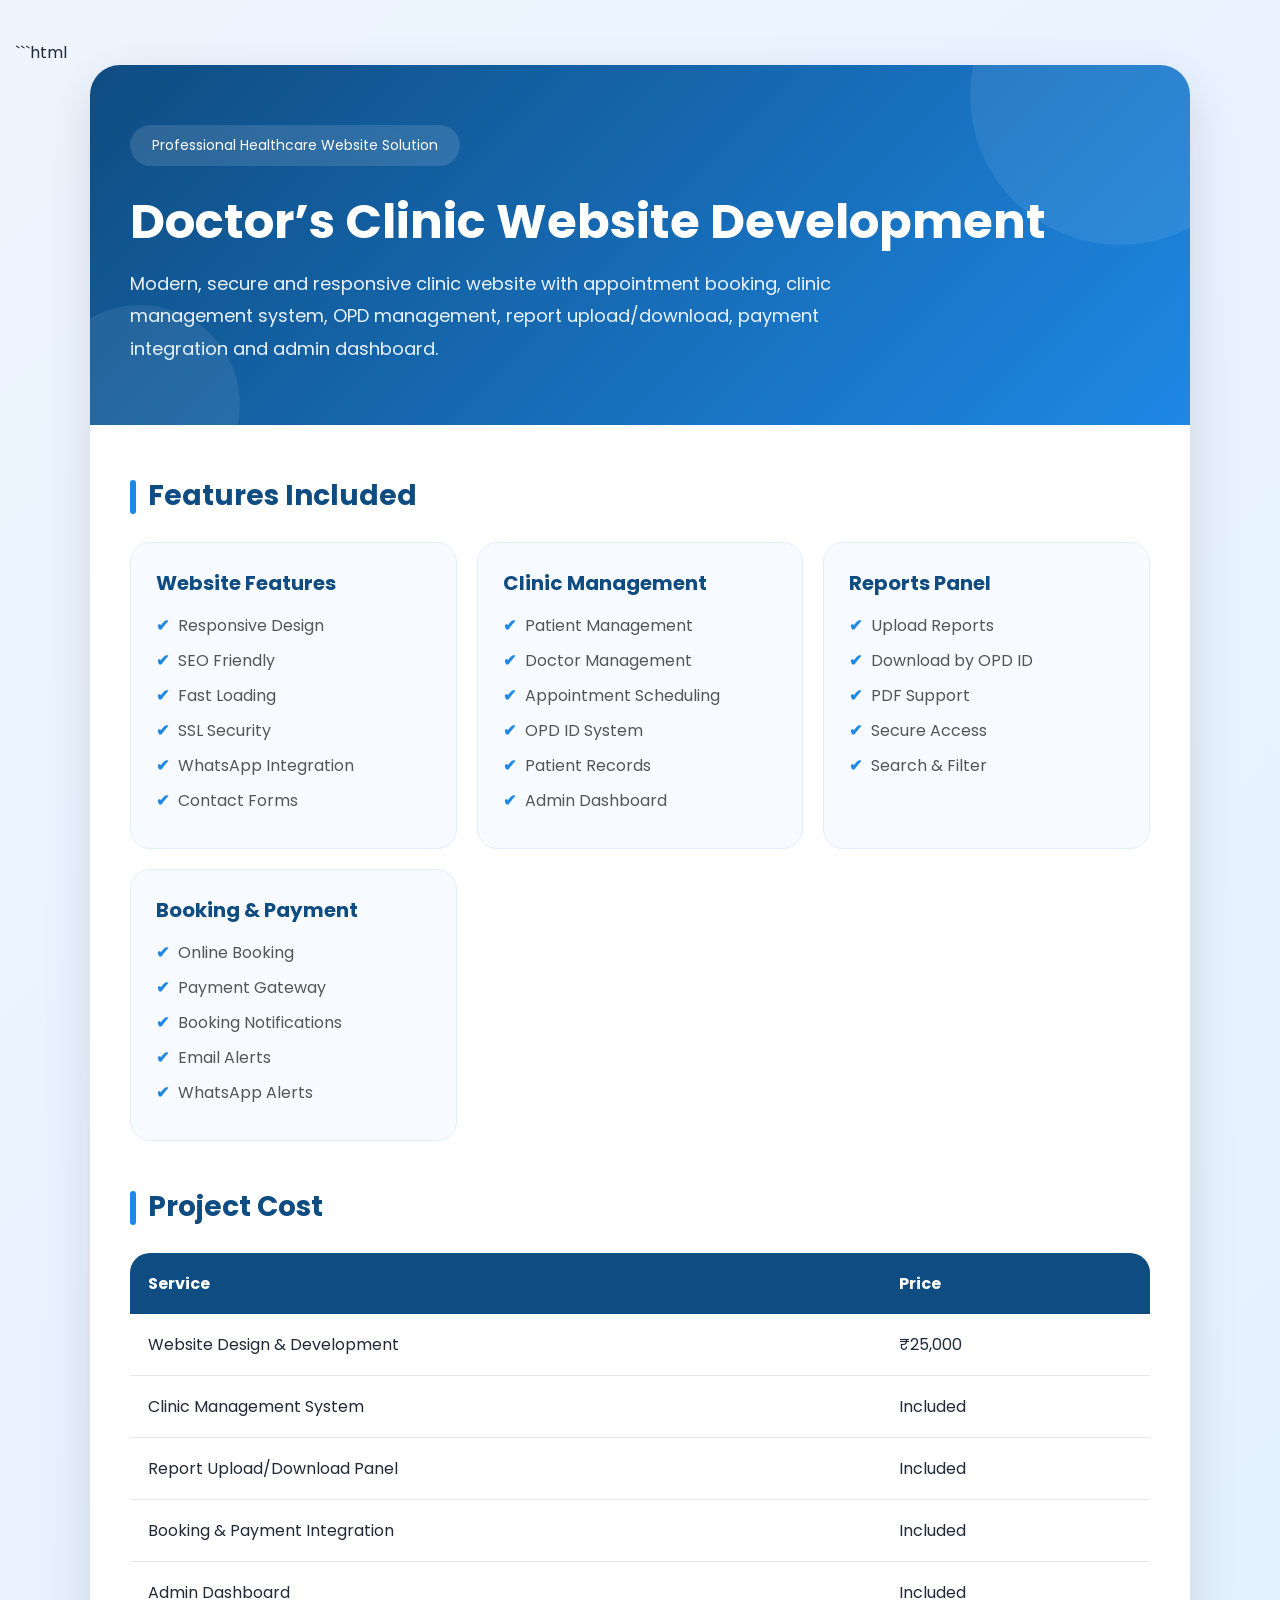
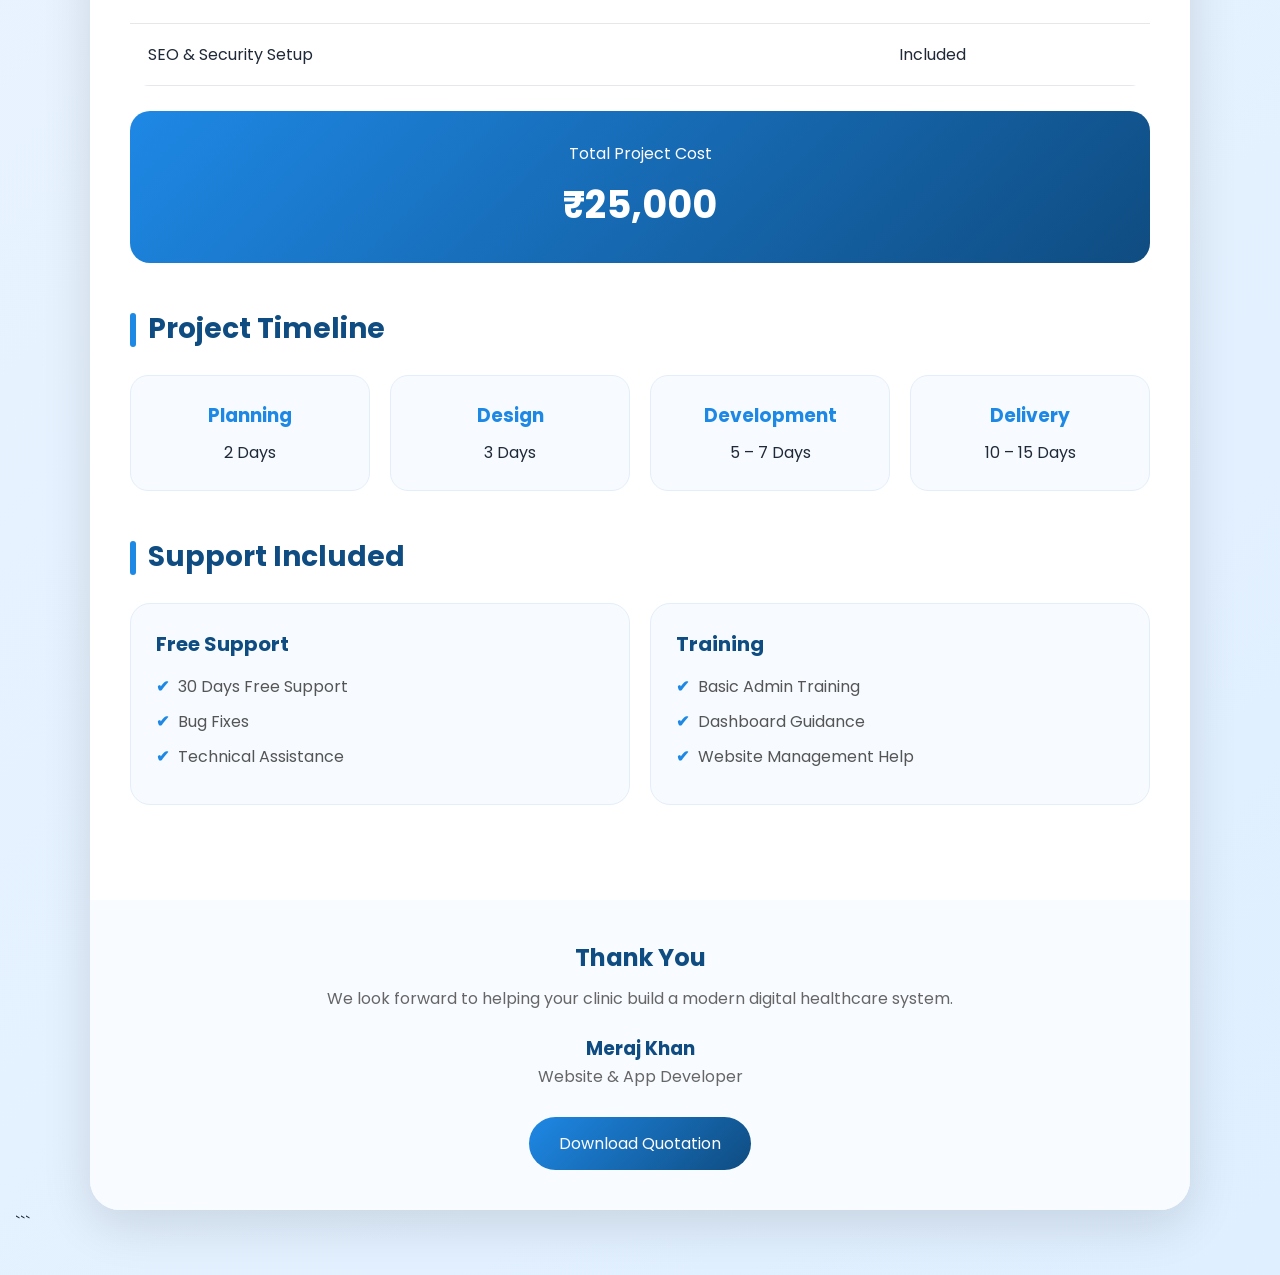
<file: qqq.html>
```html
<!DOCTYPE html>
<html lang="en">
<head>
<meta charset="UTF-8" />
<meta name="viewport" content="width=device-width, initial-scale=1.0"/>
<title>Doctor Clinic Quotation</title>

<link href="https://fonts.googleapis.com/css2?family=Poppins:wght@300;400;500;600;700&display=swap" rel="stylesheet">

<style>

*{
    margin:0;
    padding:0;
    box-sizing:border-box;
    font-family:'Poppins',sans-serif;
}

body{
    background:linear-gradient(135deg,#eef5ff,#dfefff);
    padding:40px 15px;
    color:#1f2937;
}

.container{
    max-width:1100px;
    margin:auto;
}

.quotation-card{
    background:#fff;
    border-radius:30px;
    overflow:hidden;
    box-shadow:0 15px 50px rgba(0,0,0,0.12);
    animation:fadeIn 1s ease;
}

/* HEADER */

.top-header{
    background:linear-gradient(135deg,#0f4c81,#1e88e5);
    padding:60px 40px;
    position:relative;
    overflow:hidden;
}

.top-header::before{
    content:'';
    position:absolute;
    width:300px;
    height:300px;
    background:rgba(255,255,255,0.08);
    border-radius:50%;
    top:-120px;
    right:-80px;
}

.top-header::after{
    content:'';
    position:absolute;
    width:200px;
    height:200px;
    background:rgba(255,255,255,0.08);
    border-radius:50%;
    bottom:-80px;
    left:-50px;
}

.badge{
    display:inline-block;
    background:#ffffff20;
    color:#fff;
    padding:10px 22px;
    border-radius:30px;
    font-size:14px;
    margin-bottom:20px;
    backdrop-filter:blur(10px);
}

.top-header h1{
    color:#fff;
    font-size:48px;
    margin-bottom:10px;
    position:relative;
    z-index:2;
}

.top-header p{
    color:#e7f2ff;
    font-size:18px;
    line-height:1.8;
    max-width:750px;
    position:relative;
    z-index:2;
}

/* BODY */

.content{
    padding:50px 40px;
}

.section{
    margin-bottom:45px;
}

.section-title{
    font-size:28px;
    color:#0f4c81;
    margin-bottom:25px;
    position:relative;
    padding-left:18px;
}

.section-title::before{
    content:'';
    position:absolute;
    left:0;
    top:5px;
    width:6px;
    height:34px;
    border-radius:10px;
    background:#1e88e5;
}

.grid{
    display:grid;
    grid-template-columns:repeat(auto-fit,minmax(250px,1fr));
    gap:20px;
}

.feature-box{
    background:#f7fbff;
    padding:25px;
    border-radius:20px;
    transition:0.3s;
    border:1px solid #e3eefb;
}

.feature-box:hover{
    transform:translateY(-6px);
    box-shadow:0 12px 30px rgba(30,136,229,0.12);
}

.feature-box h3{
    color:#0f4c81;
    margin-bottom:15px;
    font-size:20px;
}

.feature-box ul{
    list-style:none;
}

.feature-box ul li{
    margin-bottom:10px;
    position:relative;
    padding-left:22px;
    color:#555;
}

.feature-box ul li::before{
    content:'✔';
    position:absolute;
    left:0;
    color:#1e88e5;
    font-weight:bold;
}

/* TABLE */

.price-table{
    width:100%;
    border-collapse:collapse;
    overflow:hidden;
    border-radius:20px;
}

.price-table thead{
    background:#0f4c81;
    color:#fff;
}

.price-table th,
.price-table td{
    padding:18px;
    text-align:left;
}

.price-table tbody tr{
    border-bottom:1px solid #e5e7eb;
    transition:0.3s;
}

.price-table tbody tr:hover{
    background:#f7fbff;
}

.total-box{
    margin-top:25px;
    background:linear-gradient(135deg,#1e88e5,#0f4c81);
    color:#fff;
    padding:30px;
    border-radius:20px;
    text-align:center;
}

.total-box h2{
    font-size:38px;
    margin-top:10px;
}

/* TIMELINE */

.timeline{
    display:grid;
    grid-template-columns:repeat(auto-fit,minmax(200px,1fr));
    gap:20px;
}

.timeline-box{
    background:#f7fbff;
    padding:25px;
    border-radius:18px;
    text-align:center;
    border:1px solid #e3eefb;
}

.timeline-box h3{
    color:#1e88e5;
    margin-bottom:10px;
}

/* FOOTER */

.footer{
    background:#f8fbff;
    padding:40px;
    text-align:center;
}

.footer h2{
    color:#0f4c81;
    margin-bottom:10px;
}

.footer p{
    color:#666;
    line-height:1.8;
}

/* BUTTON */

.download-btn{
    margin-top:25px;
    display:inline-block;
    background:linear-gradient(135deg,#1e88e5,#0f4c81);
    color:#fff;
    padding:14px 30px;
    border-radius:50px;
    text-decoration:none;
    transition:0.3s;
}

.download-btn:hover{
    transform:scale(1.05);
}

/* ANIMATION */

@keyframes fadeIn{
    from{
        opacity:0;
        transform:translateY(30px);
    }
    to{
        opacity:1;
        transform:translateY(0);
    }
}

@media(max-width:768px){

    .top-header{
        padding:40px 25px;
    }

    .top-header h1{
        font-size:34px;
    }

    .content{
        padding:35px 20px;
    }

    .section-title{
        font-size:24px;
    }
}

</style>
</head>

<body>

<div class="container">

<div class="quotation-card">

    <!-- HEADER -->
    <div class="top-header">

        <div class="badge">
            Professional Healthcare Website Solution
        </div>

        <h1>Doctor’s Clinic Website Development</h1>

        <p>
            Modern, secure and responsive clinic website with appointment booking,
            clinic management system, OPD management, report upload/download,
            payment integration and admin dashboard.
        </p>

    </div>

    <!-- CONTENT -->
    <div class="content">

        <!-- FEATURES -->
        <div class="section">

            <h2 class="section-title">Features Included</h2>

            <div class="grid">

                <div class="feature-box">
                    <h3>Website Features</h3>

                    <ul>
                        <li>Responsive Design</li>
                        <li>SEO Friendly</li>
                        <li>Fast Loading</li>
                        <li>SSL Security</li>
                        <li>WhatsApp Integration</li>
                        <li>Contact Forms</li>
                    </ul>
                </div>

                <div class="feature-box">
                    <h3>Clinic Management</h3>

                    <ul>
                        <li>Patient Management</li>
                        <li>Doctor Management</li>
                        <li>Appointment Scheduling</li>
                        <li>OPD ID System</li>
                        <li>Patient Records</li>
                        <li>Admin Dashboard</li>
                    </ul>
                </div>

                <div class="feature-box">
                    <h3>Reports Panel</h3>

                    <ul>
                        <li>Upload Reports</li>
                        <li>Download by OPD ID</li>
                        <li>PDF Support</li>
                        <li>Secure Access</li>
                        <li>Search & Filter</li>
                    </ul>
                </div>

                <div class="feature-box">
                    <h3>Booking & Payment</h3>

                    <ul>
                        <li>Online Booking</li>
                        <li>Payment Gateway</li>
                        <li>Booking Notifications</li>
                        <li>Email Alerts</li>
                        <li>WhatsApp Alerts</li>
                    </ul>
                </div>

            </div>

        </div>

        <!-- COST -->
        <div class="section">

            <h2 class="section-title">Project Cost</h2>

            <table class="price-table">

                <thead>
                    <tr>
                        <th>Service</th>
                        <th>Price</th>
                    </tr>
                </thead>

                <tbody>

                    <tr>
                        <td>Website Design & Development</td>
                        <td>₹25,000</td>
                    </tr>

                    <tr>
                        <td>Clinic Management System</td>
                        <td>Included</td>
                    </tr>

                    <tr>
                        <td>Report Upload/Download Panel</td>
                        <td>Included</td>
                    </tr>

                    <tr>
                        <td>Booking & Payment Integration</td>
                        <td>Included</td>
                    </tr>

                    <tr>
                        <td>Admin Dashboard</td>
                        <td>Included</td>
                    </tr>

                    <tr>
                        <td>SEO & Security Setup</td>
                        <td>Included</td>
                    </tr>

                </tbody>

            </table>

            <div class="total-box">

                <p>Total Project Cost</p>
                <h2>₹25,000</h2>

            </div>

        </div>

        <!-- TIMELINE -->

        <div class="section">

            <h2 class="section-title">Project Timeline</h2>

            <div class="timeline">

                <div class="timeline-box">
                    <h3>Planning</h3>
                    <p>2 Days</p>
                </div>

                <div class="timeline-box">
                    <h3>Design</h3>
                    <p>3 Days</p>
                </div>

                <div class="timeline-box">
                    <h3>Development</h3>
                    <p>5 – 7 Days</p>
                </div>

                <div class="timeline-box">
                    <h3>Delivery</h3>
                    <p>10 – 15 Days</p>
                </div>

            </div>

        </div>

        <!-- SUPPORT -->

        <div class="section">

            <h2 class="section-title">Support Included</h2>

            <div class="grid">

                <div class="feature-box">
                    <h3>Free Support</h3>
                    <ul>
                        <li>30 Days Free Support</li>
                        <li>Bug Fixes</li>
                        <li>Technical Assistance</li>
                    </ul>
                </div>

                <div class="feature-box">
                    <h3>Training</h3>
                    <ul>
                        <li>Basic Admin Training</li>
                        <li>Dashboard Guidance</li>
                        <li>Website Management Help</li>
                    </ul>
                </div>

            </div>

        </div>

    </div>

    <!-- FOOTER -->

    <div class="footer">

        <h2>Thank You</h2>

        <p>
            We look forward to helping your clinic build a modern digital healthcare system.
        </p>

        <h3 style="margin-top:20px;color:#0f4c81;">
            Meraj Khan
        </h3>

        <p>Website & App Developer</p>

        <a href="#" class="download-btn" onclick="downloadQuote()">
            Download Quotation
        </a>

    </div>

</div>

</div>

<script>

function downloadQuote(){

    window.print();

}

</script>

</body>
</html>
```
</file>
<file: style.css>
/* CSS Stylesheet - Doctor's Clinic Quotation */

/* ==========================================================================
   1. VARIABLES & CORE SYSTEM
   ========================================================================== */
:root {
    --primary-color: #0f4c81;
    --primary-dark: #0a2e5c;
    --accent-blue: #1e88e5;
    --accent-orange: #f4511e;
    --accent-green: #43a047;
    --accent-purple: #8e24aa;
    
    --bg-body: #f0f4f9;
    --bg-card: #ffffff;
    --text-main: #2c3e50;
    --text-light: #5a6c7d;
    --text-white: #ffffff;
    --border-light: #e5edf5;
    
    --shadow-sm: 0 4px 6px rgba(0,0,0,0.05);
    --shadow-md: 0 10px 20px rgba(15, 76, 129, 0.08);
    --shadow-lg: 0 20px 40px rgba(15, 76, 129, 0.12);
    --shadow-premium: 0 30px 60px rgba(10, 46, 92, 0.18);
    
    --radius-sm: 10px;
    --radius-md: 18px;
    --radius-lg: 30px;
    --radius-full: 9999px;
    
    --transition-fast: 0.2s ease;
    --transition-smooth: 0.4s cubic-bezier(0.16, 1, 0.3, 1);
    
    --font-heading: 'Outfit', sans-serif;
    --font-body: 'Poppins', sans-serif;
}

/* ==========================================================================
   2. GLOBAL RESETS & STYLING
   ========================================================================== */
* {
    margin: 0;
    padding: 0;
    box-sizing: border-box;
}

body {
    background-color: var(--bg-body);
    font-family: var(--font-body);
    color: var(--text-main);
    line-height: 1.6;
    overflow-x: hidden;
    transition: background-color var(--transition-smooth);
}

h1, h2, h3, h4, h5, h6 {
    font-family: var(--font-heading);
    color: var(--primary-color);
    font-weight: 700;
}

a {
    color: inherit;
    text-decoration: none;
}

/* Scrollbar styling */
::-webkit-scrollbar {
    width: 8px;
}
::-webkit-scrollbar-track {
    background: var(--bg-body);
}
::-webkit-scrollbar-thumb {
    background: #cbd5e1;
    border-radius: var(--radius-full);
}
::-webkit-scrollbar-thumb:hover {
    background: #94a3b8;
}

/* ==========================================================================
   3. TOP NAVIGATION CONTROL BAR
   ========================================================================== */
.top-nav {
    position: fixed;
    top: 0;
    left: 0;
    width: 100%;
    z-index: 100;
    background: rgba(255, 255, 255, 0.85);
    backdrop-filter: blur(12px);
    -webkit-backdrop-filter: blur(12px);
    border-bottom: 1px solid rgba(255, 255, 255, 0.4);
    box-shadow: var(--shadow-sm);
    padding: 12px 24px;
}

.nav-container {
    max-width: 1300px;
    margin: 0 auto;
    display: flex;
    justify-content: space-between;
    align-items: center;
}

.nav-logo {
    display: flex;
    align-items: center;
}

.logo-img {
    height: 34px;
    width: auto;
    object-fit: contain;
    display: block;
}

.cover-logo {
    height: 48px;
    margin-bottom: 24px;
}

.nav-controls {
    display: flex;
    align-items: center;
    gap: 16px;
}

/* View Toggle Buttons */
.toggle-group {
    display: flex;
    background: #f1f5f9;
    padding: 4px;
    border-radius: var(--radius-full);
    border: 1px solid #e2e8f0;
}

.toggle-btn {
    border: none;
    background: transparent;
    padding: 8px 16px;
    border-radius: var(--radius-full);
    font-size: 13px;
    font-weight: 600;
    color: var(--text-light);
    cursor: pointer;
    display: flex;
    align-items: center;
    gap: 6px;
    transition: all var(--transition-fast);
}

.toggle-btn .icon {
    width: 16px;
    height: 16px;
    fill: currentColor;
    stroke: currentColor;
    stroke-width: 2;
    transition: fill var(--transition-fast);
}

.toggle-btn.active {
    background: var(--text-white);
    color: var(--primary-color);
    box-shadow: var(--shadow-sm);
}

/* Action Buttons */
.action-btn {
    border: none;
    padding: 10px 20px;
    border-radius: var(--radius-full);
    font-size: 13px;
    font-weight: 600;
    cursor: pointer;
    display: flex;
    align-items: center;
    gap: 8px;
    transition: all var(--transition-fast);
    position: relative;
}

.action-btn .icon {
    width: 16px;
    height: 16px;
    fill: none;
    stroke: currentColor;
    stroke-width: 2;
}

.primary-btn {
    background: linear-gradient(135deg, var(--accent-blue), var(--primary-color));
    color: var(--text-white);
    box-shadow: 0 4px 12px rgba(30, 136, 229, 0.2);
}

.primary-btn:hover {
    transform: translateY(-2px);
    box-shadow: 0 6px 16px rgba(30, 136, 229, 0.3);
}

.outline-btn {
    background: var(--text-white);
    color: var(--primary-color);
    border: 1px solid var(--border-light);
    box-shadow: var(--shadow-sm);
}

.outline-btn:hover {
    background: #f8fafc;
    border-color: #cbd5e1;
    transform: translateY(-2px);
}

.pulse-indicator {
    position: absolute;
    top: -2px;
    right: -2px;
    width: 8px;
    height: 8px;
    background-color: var(--accent-orange);
    border-radius: 50%;
    box-shadow: 0 0 0 rgba(244, 81, 30, 0.4);
    animation: pulse 1.8s infinite;
}

@keyframes pulse {
    0% {
        box-shadow: 0 0 0 0 rgba(244, 81, 30, 0.7);
    }
    70% {
        box-shadow: 0 0 0 6px rgba(244, 81, 30, 0);
    }
    100% {
        box-shadow: 0 0 0 0 rgba(244, 81, 30, 0);
    }
}

/* ==========================================================================
   4. PRESENTATION MODE VS DOCUMENT MODE
   ========================================================================== */
.main-wrapper {
    margin-top: 80px;
    min-height: calc(100vh - 80px);
    display: flex;
    justify-content: center;
    align-items: center;
    padding: 24px;
}

/* Presentation Mode - Deck Layout */
body.presentation-mode .deck {
    width: 100%;
    max-width: 1120px;
    height: 760px;
    position: relative;
}

body.presentation-mode .slide-card {
    position: absolute;
    top: 0;
    left: 0;
    width: 100%;
    height: 100%;
    opacity: 0;
    pointer-events: none;
    z-index: 1;
    transform: scale(0.96) translateY(10px);
    transition: opacity 0.5s var(--transition-smooth), transform 0.5s var(--transition-smooth);
}

body.presentation-mode .slide-card.current {
    opacity: 1;
    pointer-events: auto;
    z-index: 5;
    transform: scale(1) translateY(0);
}

/* Document Mode - Vertical Scrolling List Layout */
body.document-mode .main-wrapper {
    align-items: flex-start;
    padding-bottom: 80px;
}

body.document-mode .deck {
    display: flex;
    flex-direction: column;
    gap: 40px;
    width: 100%;
    max-width: 1120px;
}

body.document-mode .slide-card {
    position: relative;
    width: 100%;
    min-height: 760px;
    opacity: 1;
    pointer-events: auto;
    margin: 0 auto;
    transform: none;
}

body.document-mode .deck-controls {
    display: none !important;
}

/* ==========================================================================
   5. SLIDE CARD FRAMEWORK & DECORATIONS
   ========================================================================== */
.slide-card {
    background-color: var(--bg-card);
    border-radius: var(--radius-lg);
    box-shadow: var(--shadow-premium);
    overflow: hidden;
    padding: 50px 60px;
    display: flex;
    flex-direction: column;
    justify-content: space-between;
    border: 1px solid rgba(255, 255, 255, 0.7);
    position: relative;
}

.slide-number {
    position: absolute;
    top: 24px;
    right: 32px;
    font-size: 40px;
    font-weight: 900;
    color: rgba(15, 76, 129, 0.08);
    font-family: var(--font-heading);
}

/* Wave & Curved Line decorations */
.slide-decor {
    position: absolute;
    pointer-events: none;
    z-index: 0;
}

.decor-top-right {
    top: 0;
    right: 0;
    width: 250px;
    height: 250px;
    background: radial-gradient(circle, rgba(30, 136, 229, 0.08) 0%, transparent 70%);
    border-radius: 50%;
}

.decor-bottom-left {
    bottom: 0;
    left: 0;
    width: 350px;
    height: 350px;
    background: radial-gradient(circle, rgba(244, 81, 30, 0.06) 0%, transparent 70%);
    border-radius: 50%;
}

/* Slide Header */
.slide-header {
    display: flex;
    justify-content: space-between;
    align-items: center;
    border-bottom: 2px solid var(--border-light);
    padding-bottom: 16px;
    margin-bottom: 24px;
    z-index: 2;
}

.header-logo {
    display: flex;
    align-items: center;
}

.header-section-title {
    font-size: 20px;
    font-weight: 700;
    font-family: var(--font-heading);
    color: var(--primary-color);
    display: flex;
    align-items: center;
    gap: 8px;
}

.header-section-title .title-icon {
    font-size: 22px;
}

/* Slide Content Container */
.slide-content {
    flex-grow: 1;
    display: flex;
    flex-direction: column;
    justify-content: center;
    z-index: 2;
    position: relative;
}

/* ==========================================================================
   6. COVER PAGE SPECIFIC (SLIDE 01)
   ========================================================================== */
.cover-grid {
    display: grid;
    grid-template-columns: 1.2fr 0.8fr;
    gap: 40px;
    align-items: center;
    height: 100%;
}

.cover-left {
    display: flex;
    flex-direction: column;
    justify-content: center;
}

.brand-badge {
    display: inline-flex;
    align-items: center;
    gap: 8px;
    background: rgba(15, 76, 129, 0.08);
    color: var(--primary-color);
    padding: 8px 16px;
    border-radius: var(--radius-full);
    font-size: 13px;
    font-weight: 700;
    width: fit-content;
    margin-bottom: 20px;
}

.brand-bullet {
    width: 6px;
    height: 6px;
    background-color: var(--accent-orange);
    border-radius: 50%;
}

.main-title {
    font-size: 64px;
    font-weight: 850;
    line-height: 1.1;
    letter-spacing: -2px;
    color: var(--primary-color);
    margin-bottom: 8px;
}

.sub-title {
    font-size: 32px;
    font-weight: 400;
    line-height: 1.2;
    color: var(--text-light);
    margin-bottom: 24px;
}

.sub-title span {
    font-weight: 700;
    color: var(--primary-color);
}

.title-divider {
    width: 60px;
    height: 4px;
    background-color: var(--accent-orange);
    border-radius: var(--radius-full);
    margin-bottom: 24px;
}

.slogan-text {
    font-size: 16px;
    color: var(--text-light);
    max-width: 480px;
    margin-bottom: 32px;
}

.meta-container {
    display: grid;
    grid-template-columns: 1fr 1fr;
    gap: 20px;
    border-top: 1px solid var(--border-light);
    padding-top: 24px;
    margin-bottom: 24px;
}

.meta-item {
    display: flex;
    flex-direction: column;
}

.meta-label {
    font-size: 11px;
    text-transform: uppercase;
    letter-spacing: 1px;
    color: var(--text-light);
    margin-bottom: 4px;
}

.meta-val {
    font-size: 15px;
    font-weight: 700;
    color: var(--primary-color);
}

.meta-sub {
    font-size: 12px;
    color: var(--text-light);
}

.highlight-val {
    color: var(--accent-blue);
}

.contact-strip {
    display: flex;
    gap: 20px;
}

.contact-link {
    font-size: 13px;
    font-weight: 500;
    color: var(--text-light);
    display: flex;
    align-items: center;
    gap: 6px;
    transition: color var(--transition-fast);
}

.contact-link:hover {
    color: var(--primary-color);
}

/* Cover Right Section */
.cover-right {
    position: relative;
    display: flex;
    justify-content: center;
    align-items: center;
}

.doctor-circle-wrapper {
    position: relative;
    width: 100%;
    max-width: 320px;
    aspect-ratio: 1 / 1;
    height: auto;
}

.doctor-circle-border {
    position: absolute;
    top: -10px;
    left: -10px;
    width: calc(100% + 20px);
    height: calc(100% + 20px);
    border: 3px dashed var(--accent-blue);
    border-radius: 50%;
    animation: rotate 60s linear infinite;
}

@keyframes rotate {
    from { transform: rotate(0deg); }
    to { transform: rotate(360deg); }
}

.doctor-img {
    width: 100%;
    height: 100%;
    object-fit: cover;
    border-radius: 50%;
    border: 8px solid var(--bg-card);
    box-shadow: var(--shadow-lg);
    background-color: #e5edf5;
}

.heartbeat-line {
    position: absolute;
    bottom: 20px;
    left: -20px;
    width: 120px;
    height: 40px;
    background: var(--bg-card);
    padding: 6px 12px;
    border-radius: var(--radius-sm);
    box-shadow: var(--shadow-md);
}

.calendar-widget {
    position: absolute;
    top: 20px;
    right: -10px;
    background: var(--bg-card);
    border-radius: var(--radius-md);
    box-shadow: var(--shadow-md);
    overflow: hidden;
    width: 110px;
    text-align: center;
    border: 1px solid var(--border-light);
}

.cal-header {
    background-color: var(--accent-orange);
    color: var(--text-white);
    font-size: 11px;
    font-weight: 700;
    text-transform: uppercase;
    padding: 4px;
    letter-spacing: 0.5px;
}

.cal-body {
    padding: 8px 4px;
    display: flex;
    flex-direction: column;
}

.cal-day {
    font-size: 26px;
    font-weight: 800;
    color: var(--primary-color);
    line-height: 1;
}

.cal-month {
    font-size: 10px;
    color: var(--text-light);
    font-weight: 500;
}

/* ==========================================================================
   7. PROJECT OVERVIEW PAGE (SLIDE 02)
   ========================================================================== */
.overview-grid {
    display: grid;
    grid-template-columns: 1.1fr 0.9fr;
    gap: 40px;
    align-items: center;
}

.overview-para {
    font-size: 16px;
    color: var(--text-light);
    margin-bottom: 20px;
}

.highlight-para {
    font-size: 19px;
    font-weight: 500;
    color: var(--primary-color);
    border-left: 4px solid var(--accent-blue);
    padding-left: 18px;
    line-height: 1.5;
}

.pillars-grid {
    display: grid;
    grid-template-columns: 1fr 1fr;
    gap: 16px;
    margin-top: 30px;
}

.pillar-box {
    display: flex;
    align-items: center;
    gap: 12px;
    background: #f8fafc;
    border: 1px solid var(--border-light);
    padding: 16px;
    border-radius: var(--radius-md);
    transition: all var(--transition-fast);
}

.pillar-box:hover {
    background: var(--text-white);
    box-shadow: var(--shadow-md);
    transform: translateY(-2px);
    border-color: rgba(30, 136, 229, 0.3);
}

.pillar-icon-wrapper {
    width: 44px;
    height: 44px;
    border-radius: 50%;
    display: flex;
    justify-content: center;
    align-items: center;
    font-size: 18px;
    flex-shrink: 0;
}

.pillar-icon-wrapper.blue { background: rgba(30, 136, 229, 0.1); color: var(--accent-blue); }
.pillar-icon-wrapper.navy { background: rgba(15, 76, 129, 0.1); color: var(--primary-color); }
.pillar-icon-wrapper.orange { background: rgba(244, 81, 30, 0.1); color: var(--accent-orange); }
.pillar-icon-wrapper.green { background: rgba(67, 160, 71, 0.1); color: var(--accent-green); }

.pillar-box h4 {
    font-size: 13px;
    font-weight: 700;
    color: var(--primary-color);
}

.clinic-frame {
    width: 100%;
    height: 380px;
    border-radius: var(--radius-lg);
    overflow: hidden;
    position: relative;
    border: 6px solid var(--text-white);
    box-shadow: var(--shadow-lg);
}

.clinic-img {
    width: 100%;
    height: 100%;
    object-fit: cover;
}

.frame-overlay {
    position: absolute;
    top: 0;
    left: 0;
    width: 100%;
    height: 100%;
    background: linear-gradient(to top, rgba(10, 46, 92, 0.4), transparent);
}

/* ==========================================================================
   8. FEATURES & MOCKUPS PANELS (SLIDES 03, 04, 05)
   ========================================================================== */
.features-half-grid {
    display: grid;
    grid-template-columns: 1fr 1fr;
    gap: 32px;
}

.feature-column {
    display: flex;
    flex-direction: column;
    background: #fdfefe;
    border-radius: var(--radius-md);
    border: 1px solid var(--border-light);
    box-shadow: var(--shadow-sm);
    overflow: hidden;
}

.column-bar {
    padding: 14px 20px;
    font-size: 14px;
    font-weight: 800;
    color: var(--text-white);
    font-family: var(--font-heading);
    letter-spacing: 0.5px;
}

.dark-bar { background-color: var(--primary-color); }
.orange-bar { background-color: var(--accent-orange); }
.green-bar { background-color: var(--accent-green); }
.purple-bar { background-color: var(--accent-purple); }
.dark-blue-bar { background-color: #0c3866; border-radius: var(--radius-sm); }

.feature-card-content {
    padding: 24px;
    display: flex;
    flex-direction: column;
    justify-content: space-between;
    height: 100%;
    flex-grow: 1;
}

.features-list {
    list-style: none;
    margin-bottom: 24px;
}

.features-list li {
    font-size: 14px;
    color: var(--text-light);
    margin-bottom: 8px;
    padding-left: 28px;
    position: relative;
    display: flex;
    align-items: center;
}

.features-list li::before {
    content: '';
    position: absolute;
    left: 4px;
    width: 16px;
    height: 16px;
    border-radius: 50%;
    display: flex;
    justify-content: center;
    align-items: center;
    font-size: 10px;
    font-weight: 900;
    color: var(--text-white);
}

.blue-bullets li::before { background-color: var(--accent-blue); content: '✓'; }
.orange-bullets li::before { background-color: var(--accent-orange); content: '✓'; }
.green-bullets li::before { background-color: var(--accent-green); content: '✓'; }
.purple-bullets li::before { background-color: var(--accent-purple); content: '✓'; }

.features-list li span {
    font-weight: 500;
    color: var(--text-main);
}

/* --- MOCKUP: MONITOR SCREEN --- */
.mockup-frame {
    display: flex;
    flex-direction: column;
    align-items: center;
    margin-top: auto;
}

.monitor-screen {
    width: 200px;
    height: 120px;
    background: #0f172a;
    border: 6px solid #334155;
    border-radius: 8px;
    overflow: hidden;
    padding: 4px;
    box-shadow: var(--shadow-sm);
}

.mock-website-preview {
    width: 100%;
    height: 100%;
    background: #ffffff;
    border-radius: 3px;
    display: flex;
    flex-direction: column;
    gap: 4px;
    padding: 4px;
}

.preview-header {
    display: flex;
    gap: 3px;
}

.preview-dot {
    width: 4px;
    height: 4px;
    background: #cbd5e1;
    border-radius: 50%;
}

.preview-hero {
    height: 40px;
    background: linear-gradient(135deg, #eff6ff, #dbeafe);
    border-radius: 3px;
    display: flex;
    justify-content: space-between;
    align-items: center;
    padding: 0 8px;
}

.hero-left-line {
    width: 60px;
    height: 6px;
    background: var(--accent-blue);
    border-radius: 2px;
}

.hero-right-circle {
    width: 24px;
    height: 24px;
    background: #93c5fd;
    border-radius: 50%;
}

.preview-body-grid {
    display: grid;
    grid-template-columns: 1fr 1fr 1fr;
    gap: 4px;
    flex-grow: 1;
}

.preview-body-grid span {
    background: #f1f5f9;
    border-radius: 2px;
}

.monitor-stand {
    width: 30px;
    height: 15px;
    background: #475569;
}

.monitor-base {
    width: 70px;
    height: 6px;
    background: #334155;
    border-radius: 4px;
}

/* --- MOCKUP: DASHBOARD SCREEN --- */
.laptop-screen {
    width: 200px;
    height: 120px;
    background: #000000;
    border: 6px solid #1e293b;
    border-top-left-radius: 8px;
    border-top-right-radius: 8px;
    overflow: hidden;
    padding: 4px;
}

.mock-dashboard-preview {
    width: 100%;
    height: 100%;
    background: #0f172a;
    display: grid;
    grid-template-columns: 35px 1fr;
    border-radius: 2px;
    overflow: hidden;
}

.dash-sidebar {
    background: #1e293b;
    padding: 6px 3px;
    display: flex;
    flex-direction: column;
    gap: 4px;
}

.dash-sidebar span {
    height: 4px;
    background: #475569;
    border-radius: 1px;
}

.dash-content {
    padding: 6px;
    display: flex;
    flex-direction: column;
    gap: 4px;
}

.dash-header {
    height: 8px;
    background: #1e293b;
    border-radius: 2px;
}

.dash-widgets {
    display: grid;
    grid-template-columns: 1fr 1fr;
    gap: 4px;
}

.widget {
    height: 16px;
    background: #334155;
    border-radius: 2px;
}

.dash-chart {
    flex-grow: 1;
    background: linear-gradient(to top, rgba(244, 81, 30, 0.2), transparent);
    border-top: 1px solid var(--accent-orange);
    border-radius: 2px;
}

.laptop-keyboard {
    width: 230px;
    height: 8px;
    background: #334155;
    border-bottom-left-radius: 4px;
    border-bottom-right-radius: 4px;
    box-shadow: 0 4px 10px rgba(0,0,0,0.15);
}

/* --- MOCKUP: REPORT PORTAL & SIMULATION --- */
.interactive-reports-box {
    background: #f8fafc;
    border: 1px solid var(--border-light);
    border-radius: var(--radius-md);
    padding: 16px;
    margin-top: 10px;
}

.sim-header {
    font-size: 13px;
    font-weight: 700;
    color: var(--primary-color);
    margin-bottom: 8px;
    display: flex;
    justify-content: space-between;
    align-items: center;
    border-bottom: 1px solid var(--border-light);
    padding-bottom: 6px;
}

.sim-info {
    font-size: 11px;
    color: var(--text-light);
    margin-bottom: 8px;
}

.sim-search-bar {
    display: flex;
    gap: 6px;
    margin-bottom: 12px;
}

.opd-input-field {
    flex-grow: 1;
    border: 1px solid #cbd5e1;
    border-radius: var(--radius-sm);
    padding: 6px 12px;
    font-size: 12px;
    font-family: var(--font-body);
    outline: none;
    transition: border var(--transition-fast);
}

.opd-input-field:focus {
    border-color: var(--accent-green);
}

.sim-search-btn {
    background-color: var(--accent-green);
    color: var(--text-white);
    border: none;
    padding: 6px 14px;
    font-size: 12px;
    font-weight: 600;
    border-radius: var(--radius-sm);
    cursor: pointer;
    transition: background var(--transition-fast);
}

.sim-search-btn:hover {
    background-color: #388e3c;
}

.report-results-container {
    min-height: 80px;
    border: 1px dashed #cbd5e1;
    border-radius: var(--radius-sm);
    display: flex;
    justify-content: center;
    align-items: center;
    padding: 10px;
    background: #ffffff;
}

.result-placeholder {
    font-size: 11px;
    color: #94a3b8;
    text-align: center;
}

/* Sim Results design */
.sim-success-card {
    width: 100%;
    display: flex;
    align-items: center;
    justify-content: space-between;
    animation: fadeIn 0.3s ease;
}

.patient-info h5 {
    font-size: 12px;
    color: var(--primary-color);
    margin-bottom: 2px;
}

.patient-info p {
    font-size: 10px;
    color: var(--text-light);
}

.pdf-download-link {
    background: #e8f5e9;
    color: var(--accent-green);
    padding: 6px 10px;
    border-radius: 6px;
    font-size: 11px;
    font-weight: 700;
    display: flex;
    align-items: center;
    gap: 4px;
    border: 1px solid rgba(67, 160, 71, 0.2);
}

.pdf-download-link:hover {
    background: var(--accent-green);
    color: var(--text-white);
}

/* Loading animation spinner */
.spinner {
    border: 2px solid #f3f3f3;
    border-top: 2px solid var(--accent-green);
    border-radius: 50%;
    width: 20px;
    height: 20px;
    animation: spin 0.8s linear infinite;
}

@keyframes spin {
    0% { transform: rotate(0deg); }
    100% { transform: rotate(360deg); }
}

/* --- MOCKUP: MOBILE PHONE & PAYMENT --- */
.phone-mockup-wrapper {
    display: flex;
    justify-content: center;
    align-items: center;
    margin-top: auto;
}

.phone-case {
    width: 160px;
    height: 220px;
    background: #1e293b;
    border: 6px solid #475569;
    border-radius: 20px;
    padding: 4px;
    box-shadow: var(--shadow-sm);
    position: relative;
}

.phone-case::before {
    content: '';
    position: absolute;
    top: 0;
    left: 50%;
    transform: translateX(-50%);
    width: 50px;
    height: 8px;
    background: #475569;
    border-bottom-left-radius: 4px;
    border-bottom-right-radius: 4px;
}

.phone-screen {
    width: 100%;
    height: 100%;
    background: #f8fafc;
    border-radius: 12px;
    overflow: hidden;
    display: flex;
    flex-direction: column;
}

.phone-status-bar {
    height: 14px;
    font-size: 7px;
    display: flex;
    justify-content: space-between;
    align-items: center;
    padding: 0 8px;
    background: #e2e8f0;
    color: #475569;
    font-weight: 700;
}

.phone-app-content {
    flex-grow: 1;
    padding: 10px;
    display: flex;
    flex-direction: column;
    justify-content: center;
}

.app-card {
    background: #ffffff;
    border-radius: 8px;
    box-shadow: 0 2px 4px rgba(0,0,0,0.05);
    padding: 10px;
    text-align: center;
    border: 1px solid #e2e8f0;
}

.app-card h4 {
    font-size: 10px;
    color: var(--primary-color);
    margin-bottom: 2px;
}

.payment-desc {
    font-size: 8px;
    color: #94a3b8;
    margin-bottom: 6px;
}

.payment-amount {
    font-size: 18px;
    font-weight: 800;
    color: var(--accent-purple);
    margin-bottom: 8px;
}

.pay-btn {
    width: 100%;
    background: var(--accent-purple);
    color: var(--text-white);
    border: none;
    border-radius: 6px;
    padding: 6px 0;
    font-size: 10px;
    font-weight: 700;
    cursor: pointer;
    transition: background var(--transition-fast);
}

.pay-btn:hover {
    background: #7b1fa2;
}

.payment-logos {
    display: flex;
    justify-content: center;
    gap: 6px;
    margin-top: 8px;
    font-size: 6px;
    color: #94a3b8;
    font-weight: 700;
}

/* ==========================================================================
   9. ADDITIONAL FEATURES GRID (SLIDE 05)
   ========================================================================== */
.add-features-grid {
    display: grid;
    grid-template-columns: 1fr 1fr;
    gap: 40px;
    align-items: center;
}

.big-list li {
    font-size: 16px;
    margin-bottom: 12px;
}

.circles-badge-grid {
    display: grid;
    grid-template-columns: repeat(3, 1fr);
    gap: 16px;
}

.circle-badge-item {
    display: flex;
    flex-direction: column;
    align-items: center;
    text-align: center;
    background: #f8fafc;
    border: 1px solid var(--border-light);
    border-radius: var(--radius-md);
    padding: 16px 8px;
    transition: all var(--transition-fast);
}

.circle-badge-item:hover {
    transform: translateY(-4px);
    background: var(--text-white);
    box-shadow: var(--shadow-md);
    border-color: rgba(30, 136, 229, 0.2);
}

.circle-icon {
    width: 50px;
    height: 50px;
    background: rgba(15, 76, 129, 0.05);
    border-radius: 50%;
    display: flex;
    justify-content: center;
    align-items: center;
    font-size: 22px;
    margin-bottom: 10px;
    color: var(--primary-color);
}

.circle-badge-item span {
    font-size: 11px;
    font-weight: 700;
    color: var(--primary-color);
}

.consult-box {
    margin-top: 24px;
    background: linear-gradient(135deg, rgba(15, 76, 129, 0.05), rgba(30, 136, 229, 0.05));
    border-left: 4px solid var(--primary-color);
    padding: 14px 20px;
    border-radius: 0 var(--radius-md) var(--radius-md) 0;
}

.consult-text strong {
    display: block;
    font-size: 13px;
    color: var(--primary-color);
    margin-bottom: 4px;
}

.consult-text p {
    font-size: 12px;
    color: var(--text-light);
}

/* ==========================================================================
   10. COST TABLE & TOTAL STRIP (SLIDE 06)
   ========================================================================== */
.cost-container {
    display: flex;
    flex-direction: column;
    gap: 24px;
    height: 100%;
}

.cost-table-wrapper {
    border: 1px solid var(--border-light);
    border-radius: var(--radius-md);
    overflow-x: auto;
    box-shadow: var(--shadow-sm);
}

.cost-table {
    width: 100%;
    border-collapse: collapse;
}

.cost-table th {
    background-color: var(--primary-color);
    color: var(--text-white);
    text-align: left;
    padding: 14px 20px;
    font-family: var(--font-heading);
    font-size: 14px;
    font-weight: 700;
}

.cost-table td {
    padding: 12px 20px;
    border-bottom: 1px solid var(--border-light);
    background-color: var(--text-white);
    font-size: 13px;
    color: var(--text-main);
}

.cost-table tbody tr:nth-child(even) td {
    background-color: #f8fafc;
}

.cost-table tbody tr:hover td {
    background-color: #f1f5f9;
}

.service-details {
    font-size: 11px;
    color: var(--text-light);
}

.price-col {
    text-align: right;
    width: 150px;
    font-size: 14px;
}

.text-green { color: var(--accent-green); }
.font-bold { font-weight: 800; }
.font-semibold { font-weight: 600; }

.cost-summary-strip {
    display: grid;
    grid-template-columns: 1fr 1fr;
    gap: 30px;
    align-items: center;
}

.total-cost-card {
    background: linear-gradient(135deg, var(--primary-color), var(--primary-dark));
    color: var(--text-white);
    border-radius: var(--radius-md);
    padding: 20px 30px;
    text-align: center;
    box-shadow: var(--shadow-md);
    display: flex;
    flex-direction: column;
    justify-content: center;
}

.total-label {
    font-size: 11px;
    text-transform: uppercase;
    letter-spacing: 2px;
    opacity: 0.85;
    font-weight: 600;
    margin-bottom: 4px;
}

.total-amount {
    font-size: 34px;
    font-weight: 850;
    font-family: var(--font-heading);
    letter-spacing: -1px;
}

.cost-notes {
    display: flex;
    flex-direction: column;
    gap: 8px;
}

.note-item {
    display: flex;
    gap: 10px;
    align-items: flex-start;
}

.note-bullet {
    font-size: 14px;
}

.note-item p {
    font-size: 12px;
    color: var(--text-light);
    line-height: 1.4;
}

/* ==========================================================================
   11. TIMELINE & SUPPORT DETAILS (SLIDE 07)
   ========================================================================== */
.details-grid {
    display: grid;
    grid-template-columns: repeat(3, 1fr);
    gap: 24px;
    align-items: stretch;
}

.detail-card {
    background: #ffffff;
    border-radius: var(--radius-md);
    padding: 30px 24px;
    border: 1px solid var(--border-light);
    box-shadow: var(--shadow-sm);
    display: flex;
    flex-direction: column;
    position: relative;
    overflow: hidden;
    transition: all var(--transition-fast);
}

.detail-card:hover {
    transform: translateY(-5px);
    box-shadow: var(--shadow-md);
}

.detail-card::before {
    content: '';
    position: absolute;
    top: 0;
    left: 0;
    width: 100%;
    height: 4px;
}

.green-accent::before { background-color: var(--accent-green); }
.orange-accent::before { background-color: var(--accent-orange); }
.purple-accent::before { background-color: var(--accent-purple); }

.detail-icon-header {
    display: flex;
    align-items: center;
    gap: 12px;
    margin-bottom: 24px;
}

.detail-icon-header h3 {
    font-size: 14px;
    font-weight: 800;
    letter-spacing: 0.5px;
    color: var(--primary-color);
}

.circle-icon {
    width: 36px;
    height: 36px;
    border-radius: 50%;
    display: flex;
    justify-content: center;
    align-items: center;
    font-size: 16px;
}

.circle-icon.green { background-color: rgba(67, 160, 71, 0.1); }
.circle-icon.orange { background-color: rgba(244, 81, 30, 0.1); }
.circle-icon.purple { background-color: rgba(142, 36, 170, 0.1); }

/* Delivery Time inner */
.delivery-time-content {
    display: flex;
    flex-direction: column;
    align-items: center;
    justify-content: center;
    flex-grow: 1;
    text-align: center;
}

.large-days {
    font-size: 64px;
    font-weight: 900;
    color: var(--accent-green);
    line-height: 1.1;
    font-family: var(--font-heading);
}

.days-label {
    font-size: 14px;
    font-weight: 700;
    color: var(--text-light);
    text-transform: uppercase;
    letter-spacing: 1px;
}

/* Tech List inner */
.tech-list {
    list-style: none;
    font-size: 12px;
    color: var(--text-light);
    margin-bottom: 20px;
}

.tech-list li {
    margin-bottom: 6px;
    position: relative;
    padding-left: 14px;
}

.tech-list li::before {
    content: '▪';
    position: absolute;
    left: 0;
    color: var(--accent-orange);
}

.tech-logos {
    display: flex;
    flex-wrap: wrap;
    gap: 6px;
    margin-top: auto;
}

.tech-badge {
    font-size: 10px;
    font-weight: 700;
    padding: 3px 8px;
    border-radius: 4px;
    color: var(--text-white);
}

.tech-badge.html { background-color: #e44d26; }
.tech-badge.css { background-color: #264de4; }
.tech-badge.js { background-color: #f7df1e; color: #000000; }
.tech-badge.php { background-color: #777bb4; }
.tech-badge.mysql { background-color: #00758f; }

/* Support list inner */
.support-list {
    list-style: none;
    font-size: 12px;
    color: var(--text-light);
    margin-bottom: 20px;
}

.support-list li {
    margin-bottom: 8px;
    position: relative;
    padding-left: 14px;
}

.support-list li::before {
    content: '▪';
    position: absolute;
    left: 0;
    color: var(--accent-purple);
}

.support-seal-badge {
    margin-top: auto;
    align-self: center;
    width: 90px;
    height: 90px;
    border: 3px double var(--accent-purple);
    border-radius: 50%;
    display: flex;
    justify-content: center;
    align-items: center;
    padding: 4px;
}

.seal-inner {
    background-color: var(--accent-purple);
    color: var(--text-white);
    width: 100%;
    height: 100%;
    border-radius: 50%;
    display: flex;
    flex-direction: column;
    justify-content: center;
    align-items: center;
    text-align: center;
}

.seal-num {
    font-size: 22px;
    font-weight: 850;
    line-height: 1.1;
    font-family: var(--font-heading);
}

.seal-text {
    font-size: 7px;
    font-weight: 700;
    letter-spacing: 0.5px;
}

/* ==========================================================================
   12. TERMS & THANK YOU PROFILE (SLIDE 08)
   ========================================================================== */
.terms-thank-grid {
    display: grid;
    grid-template-columns: 1.1fr 0.9fr;
    gap: 40px;
    align-items: stretch;
}

.terms-column {
    display: flex;
    flex-direction: column;
    justify-content: space-between;
}

.terms-list {
    list-style: none;
}

.terms-list li {
    font-size: 12px;
    color: var(--text-light);
    margin-bottom: 10px;
    position: relative;
    padding-left: 20px;
}

.terms-list li::before {
    content: '•';
    position: absolute;
    left: 4px;
    font-size: 16px;
    line-height: 1;
    color: var(--primary-color);
}

.thank-banner {
    background: linear-gradient(135deg, var(--primary-color), var(--primary-dark));
    color: var(--text-white);
    border-radius: var(--radius-md);
    padding: 24px;
    margin-top: 20px;
}

.thank-banner h3 {
    color: var(--text-white);
    font-size: 24px;
    font-weight: 800;
    margin-bottom: 6px;
    font-family: var(--font-heading);
}

.thank-banner p {
    font-size: 12px;
    opacity: 0.85;
}

/* Lalit Kumar Contact Card */
.contact-profile-card {
    background: #f8fafc;
    border: 1px solid var(--border-light);
    border-radius: var(--radius-md);
    padding: 30px;
    display: flex;
    flex-direction: column;
    justify-content: space-between;
    box-shadow: var(--shadow-sm);
}

.profile-header {
    display: flex;
    align-items: center;
    gap: 16px;
    border-bottom: 1px solid var(--border-light);
    padding-bottom: 20px;
    margin-bottom: 20px;
}

.profile-avatar {
    width: 56px;
    height: 56px;
    background: linear-gradient(135deg, var(--accent-blue), var(--primary-color));
    color: var(--text-white);
    border-radius: 50%;
    display: flex;
    justify-content: center;
    align-items: center;
    font-size: 20px;
    font-weight: 800;
    font-family: var(--font-heading);
}

.profile-meta h3 {
    font-size: 18px;
    font-weight: 800;
    color: var(--primary-color);
}

.profile-meta p {
    font-size: 11px;
    color: var(--text-light);
    text-transform: uppercase;
    font-weight: 600;
    letter-spacing: 0.5px;
}

.profile-details-list {
    display: flex;
    flex-direction: column;
    gap: 14px;
    margin-bottom: 20px;
}

.profile-detail-item {
    display: flex;
    align-items: center;
    gap: 14px;
    transition: transform var(--transition-fast);
}

.profile-detail-item:hover {
    transform: translateX(4px);
}

.pd-icon {
    width: 36px;
    height: 36px;
    background: #ffffff;
    border: 1px solid var(--border-light);
    border-radius: 50%;
    display: flex;
    justify-content: center;
    align-items: center;
    font-size: 16px;
}

.pd-text {
    display: flex;
    flex-direction: column;
}

.pd-label {
    font-size: 10px;
    text-transform: uppercase;
    color: var(--text-light);
    letter-spacing: 0.5px;
}

.pd-val {
    font-size: 13px;
    font-weight: 700;
    color: var(--primary-color);
}

.quick-action-buttons {
    display: flex;
}

.qa-btn {
    flex-grow: 1;
    padding: 12px;
    text-align: center;
    border-radius: var(--radius-sm);
    font-size: 13px;
    font-weight: 700;
    cursor: pointer;
    display: flex;
    justify-content: center;
    align-items: center;
    gap: 8px;
    transition: all var(--transition-fast);
}

.wa-btn {
    background-color: #25d366;
    color: var(--text-white);
    box-shadow: 0 4px 10px rgba(37, 211, 102, 0.2);
}

.wa-btn:hover {
    background-color: #128c7e;
    transform: translateY(-2px);
    box-shadow: 0 6px 14px rgba(37, 211, 102, 0.3);
}

/* ==========================================================================
   13. DECK NAVIGATION CONTROLS (PAGINATION DOTS / ARROWS)
   ========================================================================== */
.deck-controls {
    position: fixed;
    bottom: 24px;
    left: 50%;
    transform: translateX(-50%);
    z-index: 10;
    background: rgba(255, 255, 255, 0.9);
    border: 1px solid var(--border-light);
    box-shadow: var(--shadow-md);
    padding: 10px 24px;
    border-radius: var(--radius-full);
    display: flex;
    align-items: center;
    gap: 20px;
    backdrop-filter: blur(8px);
    -webkit-backdrop-filter: blur(8px);
}

.nav-arrow {
    background: none;
    border: none;
    cursor: pointer;
    display: flex;
    justify-content: center;
    align-items: center;
    width: 32px;
    height: 32px;
    border-radius: 50%;
    color: var(--primary-color);
    transition: all var(--transition-fast);
}

.nav-arrow:hover {
    background-color: #e2e8f0;
}

.nav-arrow svg {
    width: 20px;
    height: 20px;
    fill: none;
    stroke: currentColor;
    stroke-width: 2.5;
}

.pagination-dots {
    display: flex;
    gap: 8px;
}

.dot {
    width: 10px;
    height: 10px;
    border-radius: 50%;
    background-color: #cbd5e1;
    cursor: pointer;
    transition: all var(--transition-fast);
}

.dot.active {
    background-color: var(--accent-blue);
    width: 24px;
    border-radius: var(--radius-full);
}

/* ==========================================================================
   14. INTERACTIVE PRICE ESTIMATOR SIDEBAR DRAWER
   ========================================================================== */
.estimator-drawer {
    position: fixed;
    top: 0;
    right: -420px; /* Hidden by default */
    width: 420px;
    height: 100vh;
    background: var(--bg-card);
    z-index: 150;
    box-shadow: -10px 0 40px rgba(10, 46, 92, 0.15);
    display: flex;
    flex-direction: column;
    transition: right 0.4s var(--transition-smooth);
}

.estimator-drawer.open {
    right: 0;
}

.drawer-header {
    padding: 24px;
    border-bottom: 1px solid var(--border-light);
    display: flex;
    justify-content: space-between;
    align-items: center;
}

.drawer-header h3 {
    font-size: 18px;
    color: var(--primary-color);
}

.close-drawer-btn {
    background: none;
    border: none;
    font-size: 28px;
    cursor: pointer;
    color: var(--text-light);
    transition: color var(--transition-fast);
    line-height: 1;
}

.close-drawer-btn:hover {
    color: var(--accent-orange);
}

.drawer-body {
    flex-grow: 1;
    overflow-y: auto;
    padding: 24px;
}

.drawer-info {
    font-size: 12px;
    color: var(--text-light);
    margin-bottom: 20px;
}

.estimator-section {
    margin-bottom: 24px;
}

.estimator-section h4 {
    font-size: 12px;
    text-transform: uppercase;
    letter-spacing: 1px;
    color: var(--text-light);
    margin-bottom: 12px;
    border-bottom: 1px solid var(--border-light);
    padding-bottom: 4px;
}

.estimator-item {
    display: flex;
    align-items: flex-start;
    gap: 12px;
    background: #f8fafc;
    border: 1px solid var(--border-light);
    border-radius: var(--radius-sm);
    padding: 12px;
    margin-bottom: 10px;
    cursor: pointer;
    transition: all var(--transition-fast);
}

.estimator-item:hover {
    background: #f1f5f9;
    border-color: #cbd5e1;
}

.estimator-item input[type="checkbox"] {
    margin-top: 4px;
    cursor: pointer;
}

.estimator-item label {
    flex-grow: 1;
    cursor: pointer;
}

.estimator-item label strong {
    display: block;
    font-size: 12px;
    color: var(--primary-color);
    margin-bottom: 2px;
}

.estimator-item label p {
    font-size: 10px;
    color: var(--text-light);
    line-height: 1.3;
}

.item-price {
    font-size: 12px;
    font-weight: 700;
    color: var(--primary-color);
    white-space: nowrap;
}

.estimator-item.disabled {
    opacity: 0.7;
    cursor: default;
    background: #e2e8f0;
}

.estimator-item.disabled:hover {
    background: #e2e8f0;
    border-color: var(--border-light);
}

.drawer-footer {
    padding: 24px;
    border-top: 1px solid var(--border-light);
    background: #f8fafc;
}

.estimator-total {
    display: flex;
    justify-content: space-between;
    align-items: center;
    margin-bottom: 16px;
}

.estimator-total span {
    font-size: 11px;
    font-weight: 700;
    color: var(--text-light);
    letter-spacing: 0.5px;
}

.estimator-total strong {
    font-size: 26px;
    font-weight: 850;
    color: var(--primary-color);
    font-family: var(--font-heading);
}

.apply-btn {
    width: 100%;
    border: none;
    background: linear-gradient(135deg, var(--accent-blue), var(--primary-color));
    color: var(--text-white);
    padding: 14px;
    border-radius: var(--radius-sm);
    font-size: 14px;
    font-weight: 700;
    cursor: pointer;
    box-shadow: 0 4px 12px rgba(30, 136, 229, 0.2);
    transition: all var(--transition-fast);
}

.apply-btn:hover {
    transform: translateY(-2px);
    box-shadow: 0 6px 16px rgba(30, 136, 229, 0.3);
}

/* Drawer overlay */
.drawer-overlay {
    position: fixed;
    top: 0;
    left: 0;
    width: 100vw;
    height: 100vh;
    background: rgba(10, 46, 92, 0.4);
    z-index: 140;
    opacity: 0;
    pointer-events: none;
    transition: opacity 0.3s ease;
}

.drawer-overlay.open {
    opacity: 1;
    pointer-events: auto;
}

/* ==========================================================================
   15. ANIMATIONS
   ========================================================================== */
@keyframes fadeIn {
    from { opacity: 0; transform: translateY(10px); }
    to { opacity: 1; transform: translateY(0); }
}

/* ==========================================================================
   16. MEDIA QUERY BREAKPOINTS & MOBILE RESPONSIVENESS
   ========================================================================== */
@media (max-width: 1140px) {
    body.presentation-mode .deck {
        height: auto;
        min-height: 700px;
    }
    
    .slide-card {
        padding: 40px;
    }
    
    .main-title { font-size: 52px; }
    .sub-title { font-size: 26px; }
}

@media (max-width: 900px) {
    /* Auto force document mode on medium screens for readability */
    body.presentation-mode .deck {
        height: auto;
        display: flex;
        flex-direction: column;
        gap: 30px;
    }
    
    body.presentation-mode .slide-card {
        position: relative;
        opacity: 1;
        pointer-events: auto;
        transform: none !important;
        min-height: auto;
    }
    
    .deck-controls {
        display: none !important;
    }
    
    .cover-grid, .overview-grid, .features-half-grid, .add-features-grid, .terms-thank-grid, .details-grid {
        grid-template-columns: 1fr;
        gap: 30px;
    }
    
    .cover-right {
        order: -1;
    }
    
    .clinic-frame {
        height: 280px;
    }
    
    .details-grid {
        grid-template-columns: 1fr;
    }
    
    .cost-summary-strip {
        grid-template-columns: 1fr;
    }
}

@media (max-width: 600px) {
    .slide-card {
        padding: 30px 20px;
        border-radius: var(--radius-md);
    }
    
    .main-title { font-size: 40px; }
    .sub-title { font-size: 20px; }
    
    .top-nav {
        padding: 10px 14px;
    }
    
    .nav-logo .logo-text {
        font-size: 16px;
    }
    
    .nav-controls {
        gap: 8px;
    }
    
    .toggle-btn {
        padding: 6px 10px;
        font-size: 11px;
    }
    
    .action-btn {
        padding: 8px 12px;
        font-size: 11px;
    }
    
    .action-btn span:not(.pulse-indicator) {
        display: none;
    }
    
    .estimator-drawer {
        width: 100%;
        right: -100%;
    }
    
    .meta-container {
        grid-template-columns: 1fr;
        gap: 12px;
    }
}

/* ==========================================================================
   17. PRINT-READY FORMATTING & PDF EXPORT
   ========================================================================== */
@media print {
    /* Hide non-print interface items */
    .no-print, 
    .top-nav, 
    .deck-controls, 
    .estimator-drawer, 
    .drawer-overlay,
    .slide-number {
        display: none !important;
    }
    
    /* Document reset */
    html, body {
        background-color: #ffffff !important;
        background: #ffffff !important;
        color: #000000 !important;
        font-size: 12pt !important;
        margin: 0 !important;
        padding: 0 !important;
        width: 100% !important;
    }
    
    .main-wrapper {
        margin: 0 !important;
        padding: 0 !important;
        display: block !important;
        min-height: auto !important;
        width: 100% !important;
    }
    
    .deck {
        display: block !important;
        width: 100% !important;
        max-width: 100% !important;
    }
    
    /* Formats slide cards as standard sheets of paper */
    .slide-card {
        page-break-after: always !important;
        break-after: page !important;
        position: relative !important;
        display: flex !important;
        flex-direction: column !important;
        justify-content: space-between !important;
        opacity: 1 !important;
        pointer-events: auto !important;
        transform: none !important;
        margin: 0 !important;
        padding: 40pt !important;
        border: none !important;
        box-shadow: none !important;
        background: #ffffff !important;
        width: 100% !important;
        height: 100vh !important; /* Forces A4 full height per page */
        min-height: 100vh !important;
        border-radius: 0 !important;
        overflow: hidden !important;
        box-sizing: border-box !important;
    }
    
    /* Ensure colors print cleanly */
    * {
        -webkit-print-color-adjust: exact !important;
        print-color-adjust: exact !important;
    }
    
    /* Fix layout columns for print */
    .cover-grid {
        grid-template-columns: 1.2fr 0.8fr !important;
        gap: 30pt !important;
    }
    
    .overview-grid {
        grid-template-columns: 1.1fr 0.9fr !important;
        gap: 30pt !important;
    }
    
    .features-half-grid {
        grid-template-columns: 1fr 1fr !important;
        gap: 20pt !important;
    }
    
    .add-features-grid {
        grid-template-columns: 1fr 1fr !important;
        gap: 30pt !important;
    }
    
    .terms-thank-grid {
        grid-template-columns: 1.1fr 0.9fr !important;
        gap: 30pt !important;
    }
    
    .details-grid {
        grid-template-columns: 1fr 1fr 1fr !important;
        gap: 15pt !important;
    }
    
    .clinic-frame {
        height: 260pt !important;
    }
    
    /* Adjust sizes for print to avoid spillover */
    .main-title {
        font-size: 42pt !important;
    }
    
    .sub-title {
        font-size: 24pt !important;
    }
    
    .total-amount {
        font-size: 26pt !important;
    }
    
    .large-days {
        font-size: 48pt !important;
    }
    
    .doctor-circle-wrapper {
        width: 220pt !important;
        height: 220pt !important;
    }
}

/* ==========================================================================
   18. INTERACTIVE CLINIC DASHBOARD SIMULATOR MODAL
   ========================================================================== */
.demo-launcher-btn {
    background: linear-gradient(135deg, var(--accent-orange), #ff7043);
    color: var(--text-white);
    border: none;
    border-radius: var(--radius-sm);
    padding: 10px 16px;
    font-size: 13px;
    font-weight: 700;
    cursor: pointer;
    margin-bottom: 16px;
    box-shadow: 0 4px 10px rgba(244, 81, 30, 0.2);
    transition: all var(--transition-fast);
    display: inline-flex;
    align-items: center;
    gap: 6px;
    align-self: center;
}

.demo-launcher-btn:hover {
    transform: translateY(-2px);
    box-shadow: 0 6px 14px rgba(244, 81, 30, 0.3);
}

.click-to-play-overlay {
    position: absolute;
    top: 0;
    left: 0;
    width: 100%;
    height: 100%;
    background: rgba(10, 46, 92, 0.35);
    display: flex;
    justify-content: center;
    align-items: center;
    z-index: 5;
    opacity: 0;
    transition: opacity var(--transition-fast);
    border-radius: var(--radius-lg);
}

.dashboard-frame:hover .click-to-play-overlay {
    opacity: 1;
}

.click-to-play-overlay span {
    background-color: var(--bg-card);
    color: var(--primary-color);
    font-size: 11px;
    font-weight: 700;
    padding: 6px 12px;
    border-radius: var(--radius-sm);
    box-shadow: var(--shadow-md);
    transform: translateY(10px);
    transition: transform var(--transition-fast);
}

.dashboard-frame:hover .click-to-play-overlay span {
    transform: translateY(0);
}

/* Dashboard Modal Overlay */
.dashboard-modal-overlay {
    position: fixed;
    top: 0;
    left: 0;
    width: 100vw;
    height: 100vh;
    background: rgba(10, 46, 92, 0.6);
    z-index: 200;
    display: none; /* Hidden by default */
    justify-content: center;
    align-items: center;
    backdrop-filter: blur(4px);
    -webkit-backdrop-filter: blur(4px);
    padding: 20px;
}

.dashboard-modal-overlay.open {
    display: flex;
    animation: fadeIn 0.3s ease;
}

.dashboard-modal-container {
    background-color: var(--bg-card);
    border-radius: var(--radius-md);
    box-shadow: var(--shadow-premium);
    width: 100%;
    max-width: 1000px;
    height: 620px;
    display: flex;
    flex-direction: column;
    overflow: hidden;
    animation: slideUp 0.4s var(--transition-smooth);
}

@keyframes slideUp {
    from { transform: translateY(30px); opacity: 0; }
    to { transform: translateY(0); opacity: 1; }
}

/* Modal Header */
.db-modal-header {
    background-color: var(--primary-color);
    color: var(--text-white);
    padding: 16px 24px;
    display: flex;
    justify-content: space-between;
    align-items: center;
}

.db-title-area {
    display: flex;
    align-items: center;
    gap: 12px;
}

.db-title-area h3 {
    color: var(--text-white);
    font-size: 16px;
    font-weight: 700;
}

.db-status-dot {
    width: 10px;
    height: 10px;
    background-color: #25d366;
    border-radius: 50%;
}

.db-status-dot.pulse {
    box-shadow: 0 0 0 rgba(37, 211, 102, 0.4);
    animation: pulseG 1.8s infinite;
}

@keyframes pulseG {
    0% { box-shadow: 0 0 0 0 rgba(37, 211, 102, 0.7); }
    70% { box-shadow: 0 0 0 6px rgba(37, 211, 102, 0); }
    100% { box-shadow: 0 0 0 0 rgba(37, 211, 102, 0); }
}

.db-badge-demo {
    background-color: rgba(255, 255, 255, 0.15);
    font-size: 10px;
    text-transform: uppercase;
    padding: 2px 8px;
    border-radius: 4px;
    margin-left: 8px;
    font-weight: 600;
}

.db-close-btn {
    background: none;
    border: none;
    color: rgba(255, 255, 255, 0.7);
    font-size: 28px;
    cursor: pointer;
    line-height: 1;
    transition: color var(--transition-fast);
}

.db-close-btn:hover {
    color: var(--text-white);
}

/* Modal Body */
.db-modal-body {
    display: grid;
    grid-template-columns: 200px 1fr;
    flex-grow: 1;
    overflow: hidden;
}

/* Sidebar navigation */
.db-sidebar {
    background-color: #f1f5f9;
    border-right: 1px solid var(--border-light);
    padding: 16px 0;
    display: flex;
    flex-direction: column;
    gap: 4px;
}

.db-tab-link {
    background: none;
    border: none;
    text-align: left;
    padding: 12px 20px;
    font-size: 13px;
    font-weight: 600;
    color: var(--text-light);
    cursor: pointer;
    display: flex;
    align-items: center;
    gap: 8px;
    transition: all var(--transition-fast);
    border-left: 3px solid transparent;
}

.db-tab-link:hover {
    background-color: #e2e8f0;
    color: var(--primary-color);
}

.db-tab-link.active {
    background-color: var(--text-white);
    color: var(--primary-color);
    border-left-color: var(--accent-blue);
}

.db-tab-icon {
    font-size: 16px;
}

/* Content Area */
.db-main-content {
    padding: 24px;
    overflow-y: auto;
    background-color: #f8fafc;
}

.db-tab-content {
    display: none;
    height: 100%;
}

.db-tab-content.active {
    display: block;
    animation: fadeIn 0.3s ease;
}

/* --- OVERVIEW TAB --- */
.db-stats-grid {
    display: grid;
    grid-template-columns: repeat(4, 1fr);
    gap: 16px;
    margin-bottom: 24px;
}

.db-stat-card {
    background: var(--text-white);
    border: 1px solid var(--border-light);
    border-radius: var(--radius-sm);
    padding: 16px;
    display: flex;
    flex-direction: column;
    box-shadow: var(--shadow-sm);
}

.db-stat-num {
    font-size: 28px;
    font-weight: 850;
    color: var(--primary-color);
    font-family: var(--font-heading);
    line-height: 1.1;
}

.db-stat-label {
    font-size: 11px;
    color: var(--text-light);
    margin-top: 4px;
    margin-bottom: 6px;
}

.db-stat-change {
    font-size: 9px;
    font-weight: 700;
    text-transform: uppercase;
}

.db-stat-change.green { color: var(--accent-green); }
.db-stat-change.blue { color: var(--accent-blue); }
.db-stat-change.orange { color: var(--accent-orange); }

.db-overview-columns {
    display: grid;
    grid-template-columns: 1fr 1fr;
    gap: 20px;
}

.db-panel-card {
    background: var(--text-white);
    border: 1px solid var(--border-light);
    border-radius: var(--radius-sm);
    padding: 16px;
    box-shadow: var(--shadow-sm);
    display: flex;
    flex-direction: column;
}

.db-panel-card h4 {
    font-size: 13px;
    color: var(--primary-color);
    margin-bottom: 12px;
    border-bottom: 1px solid var(--border-light);
    padding-bottom: 6px;
}

.db-activity-list {
    display: flex;
    flex-direction: column;
    gap: 10px;
    max-height: 180px;
    overflow-y: auto;
}

.db-activity-item {
    font-size: 11px;
    display: flex;
    gap: 12px;
    padding-bottom: 8px;
    border-bottom: 1px dashed var(--border-light);
}

.db-activity-item:last-child {
    border-bottom: none;
}

.activity-time {
    color: var(--accent-blue);
    font-weight: 700;
    flex-shrink: 0;
}

.db-chart-container {
    height: 140px;
    display: flex;
    align-items: center;
    justify-content: center;
}

.db-vector-chart {
    width: 100%;
    height: 100%;
}

/* --- SPLIT FORMS/LISTS LAYOUTS --- */
.db-panel-split {
    display: grid;
    grid-template-columns: 0.9fr 1.1fr;
    gap: 20px;
    height: 100%;
}

.db-form-card, .db-list-card {
    background: var(--text-white);
    border: 1px solid var(--border-light);
    border-radius: var(--radius-sm);
    padding: 20px;
    box-shadow: var(--shadow-sm);
    display: flex;
    flex-direction: column;
}

.db-form-card h4, .db-list-card h4 {
    font-size: 13px;
    color: var(--primary-color);
    margin-bottom: 14px;
    border-bottom: 1px solid var(--border-light);
    padding-bottom: 6px;
}

/* Forms styling inside dashboard */
.form-group {
    margin-bottom: 12px;
    display: flex;
    flex-direction: column;
    gap: 4px;
}

.form-row {
    display: grid;
    grid-template-columns: 1fr 1fr;
    gap: 10px;
}

.form-group label {
    font-size: 10px;
    font-weight: 700;
    text-transform: uppercase;
    color: var(--text-light);
}

.form-group input, .form-group select {
    border: 1px solid #cbd5e1;
    border-radius: 6px;
    padding: 8px 12px;
    font-size: 12px;
    font-family: var(--font-body);
    outline: none;
    background-color: #f8fafc;
    transition: all var(--transition-fast);
}

.form-group input:focus, .form-group select:focus {
    border-color: var(--accent-blue);
    background-color: var(--text-white);
}

.db-submit-btn {
    background-color: var(--accent-blue);
    color: var(--text-white);
    border: none;
    border-radius: 6px;
    padding: 10px;
    font-size: 12px;
    font-weight: 700;
    cursor: pointer;
    margin-top: 6px;
    transition: background var(--transition-fast);
}

.db-submit-btn:hover {
    background-color: var(--primary-color);
}

.db-submit-btn.success-btn {
    background-color: var(--accent-green);
}

.db-submit-btn.success-btn:hover {
    background-color: #2e7d32;
}

/* Tables inside dashboard */
.db-table-scroll {
    flex-grow: 1;
    overflow-y: auto;
    max-height: 360px;
}

.db-table-hint {
    font-size: 10px;
    color: var(--accent-blue);
    margin-top: -8px;
    margin-bottom: 12px;
}

.db-table {
    width: 100%;
    border-collapse: collapse;
}

.db-table th {
    background-color: #f1f5f9;
    color: var(--text-light);
    font-size: 10px;
    text-transform: uppercase;
    text-align: left;
    padding: 8px 12px;
    font-weight: 700;
}

.db-table td {
    padding: 10px 12px;
    font-size: 11px;
    border-bottom: 1px solid var(--border-light);
    color: var(--text-main);
}

.db-table tbody tr:hover td {
    background-color: #f8fafc;
}

.db-status-pill {
    font-size: 9px;
    font-weight: 700;
    padding: 2px 6px;
    border-radius: 4px;
}

.db-status-pill.success { background-color: #e8f5e9; color: var(--accent-green); }
.db-status-pill.warning { background-color: #fff3e0; color: var(--accent-orange); }

/* --- DOCTORS ROSTER --- */
.db-doctors-list {
    display: grid;
    grid-template-columns: repeat(3, 1fr);
    gap: 20px;
}

.db-doc-card {
    background-color: var(--text-white);
    border: 1px solid var(--border-light);
    border-radius: var(--radius-sm);
    padding: 24px 16px;
    text-align: center;
    box-shadow: var(--shadow-sm);
    display: flex;
    flex-direction: column;
    align-items: center;
}

.doc-profile-avatar {
    width: 50px;
    height: 50px;
    background: linear-gradient(135deg, var(--accent-blue), var(--primary-color));
    color: var(--text-white);
    border-radius: 50%;
    display: flex;
    justify-content: center;
    align-items: center;
    font-size: 18px;
    font-weight: 800;
    margin-bottom: 12px;
}

.doc-profile-avatar.ss { background: linear-gradient(135deg, var(--accent-orange), #ff7043); }
.doc-profile-avatar.rd { background: linear-gradient(135deg, var(--accent-purple), #ab47bc); }

.db-doc-card h4 {
    font-size: 14px;
    color: var(--primary-color);
    margin-bottom: 4px;
}

.doc-card-dept {
    font-size: 11px;
    color: var(--text-light);
    margin-bottom: 12px;
    display: block;
}

.doc-status-control {
    display: flex;
    align-items: center;
    gap: 6px;
    font-size: 11px;
    margin-bottom: 16px;
}

.status-indicator-dot {
    width: 8px;
    height: 8px;
    border-radius: 50%;
}

.status-indicator-dot.online { background-color: #25d366; }
.status-indicator-dot.offline { background-color: #ef5350; }

.status-indicator-text {
    font-weight: 600;
}

.doc-toggle-btn {
    border: 1px solid var(--border-light);
    background-color: #f1f5f9;
    color: var(--text-main);
    font-size: 11px;
    font-weight: 600;
    padding: 6px 12px;
    border-radius: var(--radius-sm);
    cursor: pointer;
    transition: all var(--transition-fast);
}

.doc-toggle-btn:hover {
    background-color: var(--accent-blue);
    color: var(--text-white);
    border-color: var(--accent-blue);
}

/* Modal Footer */
.db-modal-footer {
    background-color: #f1f5f9;
    border-top: 1px solid var(--border-light);
    padding: 12px 24px;
    display: flex;
    justify-content: space-between;
    align-items: center;
}

.db-footer-status {
    display: flex;
    gap: 20px;
    font-size: 10px;
    color: var(--text-light);
    font-weight: 600;
}

.db-close-btn-footer {
    border: 1px solid #cbd5e1;
    background-color: var(--text-white);
    color: var(--text-main);
    padding: 6px 16px;
    font-size: 11px;
    font-weight: 700;
    border-radius: 4px;
    cursor: pointer;
    transition: all var(--transition-fast);
}

.db-close-btn-footer:hover {
    background-color: #f1f5f9;
}

/* Dashboard Responsiveness */
@media (max-width: 900px) {
    .db-stats-grid {
        grid-template-columns: repeat(2, 1fr) !important;
    }
    .db-modal-body {
        grid-template-columns: 1fr !important;
        overflow-y: auto;
    }
    .db-sidebar {
        flex-direction: row;
        overflow-x: auto;
        padding: 8px 16px;
        border-bottom: 1px solid var(--border-light);
        border-right: none;
    }
    .db-tab-link {
        padding: 8px 14px;
        white-space: nowrap;
        border-left: none;
        border-bottom: 3px solid transparent;
    }
    .db-tab-link.active {
        border-bottom-color: var(--accent-blue);
    }
    .db-panel-split {
        grid-template-columns: 1fr !important;
    }
    .db-doctors-list {
        grid-template-columns: 1fr !important;
    }
}
@media (max-width: 600px) {
    .db-stats-grid {
        grid-template-columns: 1fr !important;
    }
}

/* Real-time Lead Highlight Animation */
@keyframes leadFlash {
    0% { background-color: rgba(244, 81, 30, 0.25); }
    100% { background-color: transparent; }
}
.lead-entry-flash td {
    animation: leadFlash 2s ease;
}

/* CTA & SEO engine styling */
.google-snippet-container h3:hover {
    text-decoration: underline !important;
}
.cta-simulator-card {
    box-shadow: var(--shadow-md);
    border-color: rgba(142, 36, 170, 0.2);
    display: flex;
    flex-direction: row;
    gap: 20px;
    align-items: center;
}
@media (max-width: 600px) {
    .cta-simulator-card {
        flex-direction: column !important;
        align-items: stretch !important;
    }
}

/* Extra Mobile Responsiveness Additions */
.seo-metrics-grid, .roi-metrics-grid {
    display: grid;
    gap: 10px;
    margin-top: 10px;
}
.seo-metrics-grid {
    grid-template-columns: repeat(3, 1fr);
}
.roi-metrics-grid {
    grid-template-columns: 1fr 1fr;
    margin-bottom: 16px;
}

@media (max-width: 900px) {
    .dashboard-modal-container {
        height: 90%;
        max-height: 620px;
    }
}

@media (max-width: 600px) {
    .form-row {
        grid-template-columns: 1fr !important;
        gap: 0;
    }
    .dashboard-modal-container {
        height: 95%;
        max-height: 100%;
        border-radius: var(--radius-sm);
    }
}

@media (max-width: 500px) {
    .seo-metrics-grid, .roi-metrics-grid {
        grid-template-columns: 1fr !important;
    }
    .circles-badge-grid {
        grid-template-columns: repeat(2, 1fr) !important;
    }
}
</file>
